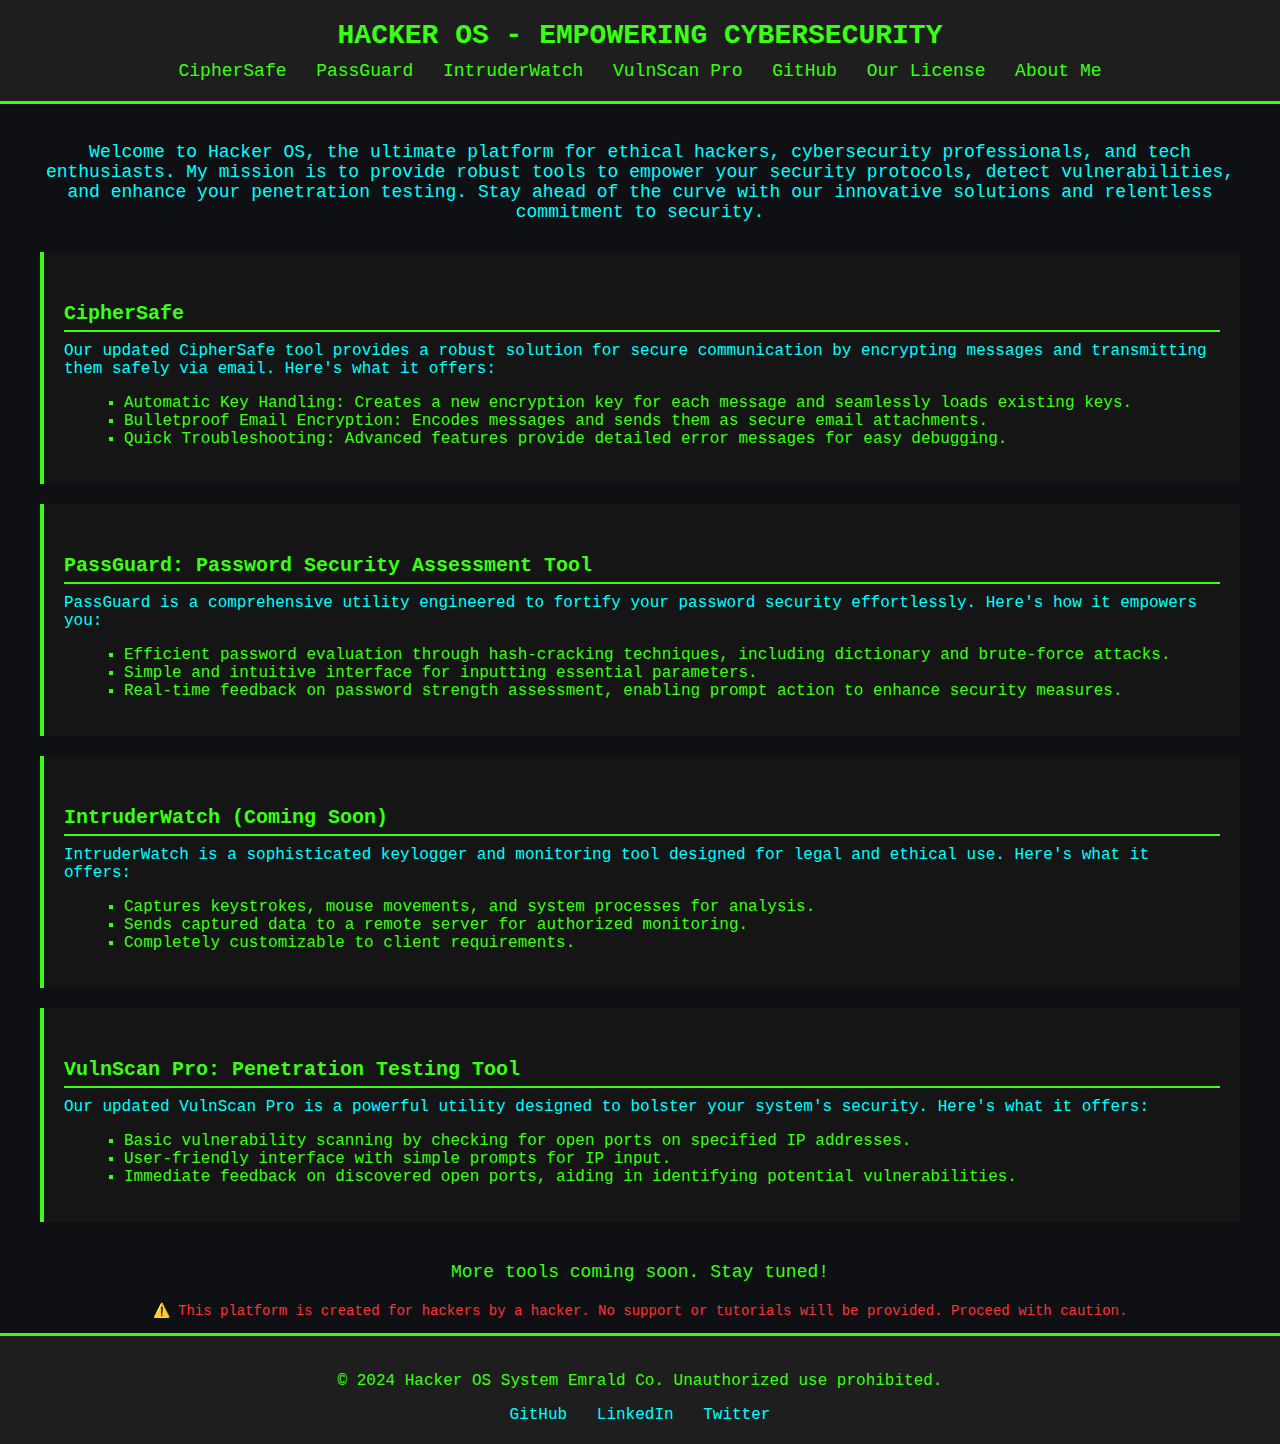
<file: index.html>
<!DOCTYPE html>
<html lang="en">
<head>
    <meta charset="UTF-8">
    <meta name="viewport" content="width=device-width, initial-scale=1.0">
    <title>Hacker OS - Empowering Cybersecurity</title>
    <link rel="stylesheet" href="styles.css">
</head>
<body>
    <header>
        <h1>Hacker OS - Empowering Cybersecurity</h1>
        <nav>
            <a href="ciphersafe.html">CipherSafe</a>
            <a href="passgaurd.html">PassGuard</a>
            <a href="#intruderwatch">IntruderWatch</a>
            <a href="vulscanpro.html">VulnScan Pro</a>
            <a href="https://github.com/skyla643">GitHub</a>
            <a href="license.html">Our License</a>
            <a href="aboutme.html">About Me</a>
        </nav>
    </header>

    <main>
        <p class="intro">
            Welcome to Hacker OS, the ultimate platform for ethical hackers, cybersecurity professionals, and tech enthusiasts. 
            My mission is to provide robust tools to empower your security protocols, detect vulnerabilities, and enhance 
            your penetration testing. Stay ahead of the curve with our innovative solutions and 
            relentless commitment to security.
        </p>

        <div class="tool-container">
            <section id="securecrypt" class="tool">
                <h3 class="section-title">CipherSafe</h3>
                <p>Our updated CipherSafe tool provides a robust solution for secure communication by encrypting messages and transmitting them safely via email. Here's what it offers:</p>
                <ul>
                    <li>Automatic Key Handling: Creates a new encryption key for each message and seamlessly loads existing keys.</li>
                    <li>Bulletproof Email Encryption: Encodes messages and sends them as secure email attachments.</li>
                    <li>Quick Troubleshooting: Advanced features provide detailed error messages for easy debugging.</li>
                </ul>
            </section>

            <section id="passguard" class="tool">
                <h3 class="section-title">PassGuard: Password Security Assessment Tool</h3>
                <p>PassGuard is a comprehensive utility engineered to fortify your password security effortlessly. Here's how it empowers you:</p>
                <ul>
                    <li>Efficient password evaluation through hash-cracking techniques, including dictionary and brute-force attacks.</li>
                    <li>Simple and intuitive interface for inputting essential parameters.</li>
                    <li>Real-time feedback on password strength assessment, enabling prompt action to enhance security measures.</li>
                </ul>
            </section>

            <section id="intruderwatch" class="tool">
                <h3 class="section-title">IntruderWatch (Coming Soon)</h3>
                <p>IntruderWatch is a sophisticated keylogger and monitoring tool designed for legal and ethical use. Here's what it offers:</p>
                <ul>
                    <li>Captures keystrokes, mouse movements, and system processes for analysis.</li>
                    <li>Sends captured data to a remote server for authorized monitoring.</li>
                    <li>Completely customizable to client requirements.</li>
                </ul>
            </section>

            <section id="vulnscan" class="tool">
                <h3 class="section-title">VulnScan Pro: Penetration Testing Tool</h3>
                <p>Our updated VulnScan Pro is a powerful utility designed to bolster your system's security. Here's what it offers:</p>
                <ul>
                    <li>Basic vulnerability scanning by checking for open ports on specified IP addresses.</li>
                    <li>User-friendly interface with simple prompts for IP input.</li>
                    <li>Immediate feedback on discovered open ports, aiding in identifying potential vulnerabilities.</li>
                </ul>
            </section>
        </div>

        <p class="coming-soon">More tools coming soon. Stay tuned!</p>

        <p class="disclaimer">⚠️ This platform is created for hackers by a hacker. No support or tutorials will be provided. Proceed with caution.</p>

    </main>

    <footer class="footer">
        <p>&copy; 2024 Hacker OS System Emrald Co. Unauthorized use prohibited.</p>
        <a href="https://github.com/skyla643">GitHub</a>
        <a href="https://www.linkedin.com/in/skylamirandareyes-a99b781b4/">LinkedIn</a>
        <a href="https://x.com/emraldoffical?s=11">Twitter</a>
    </footer>
</body>
</html>
</file>
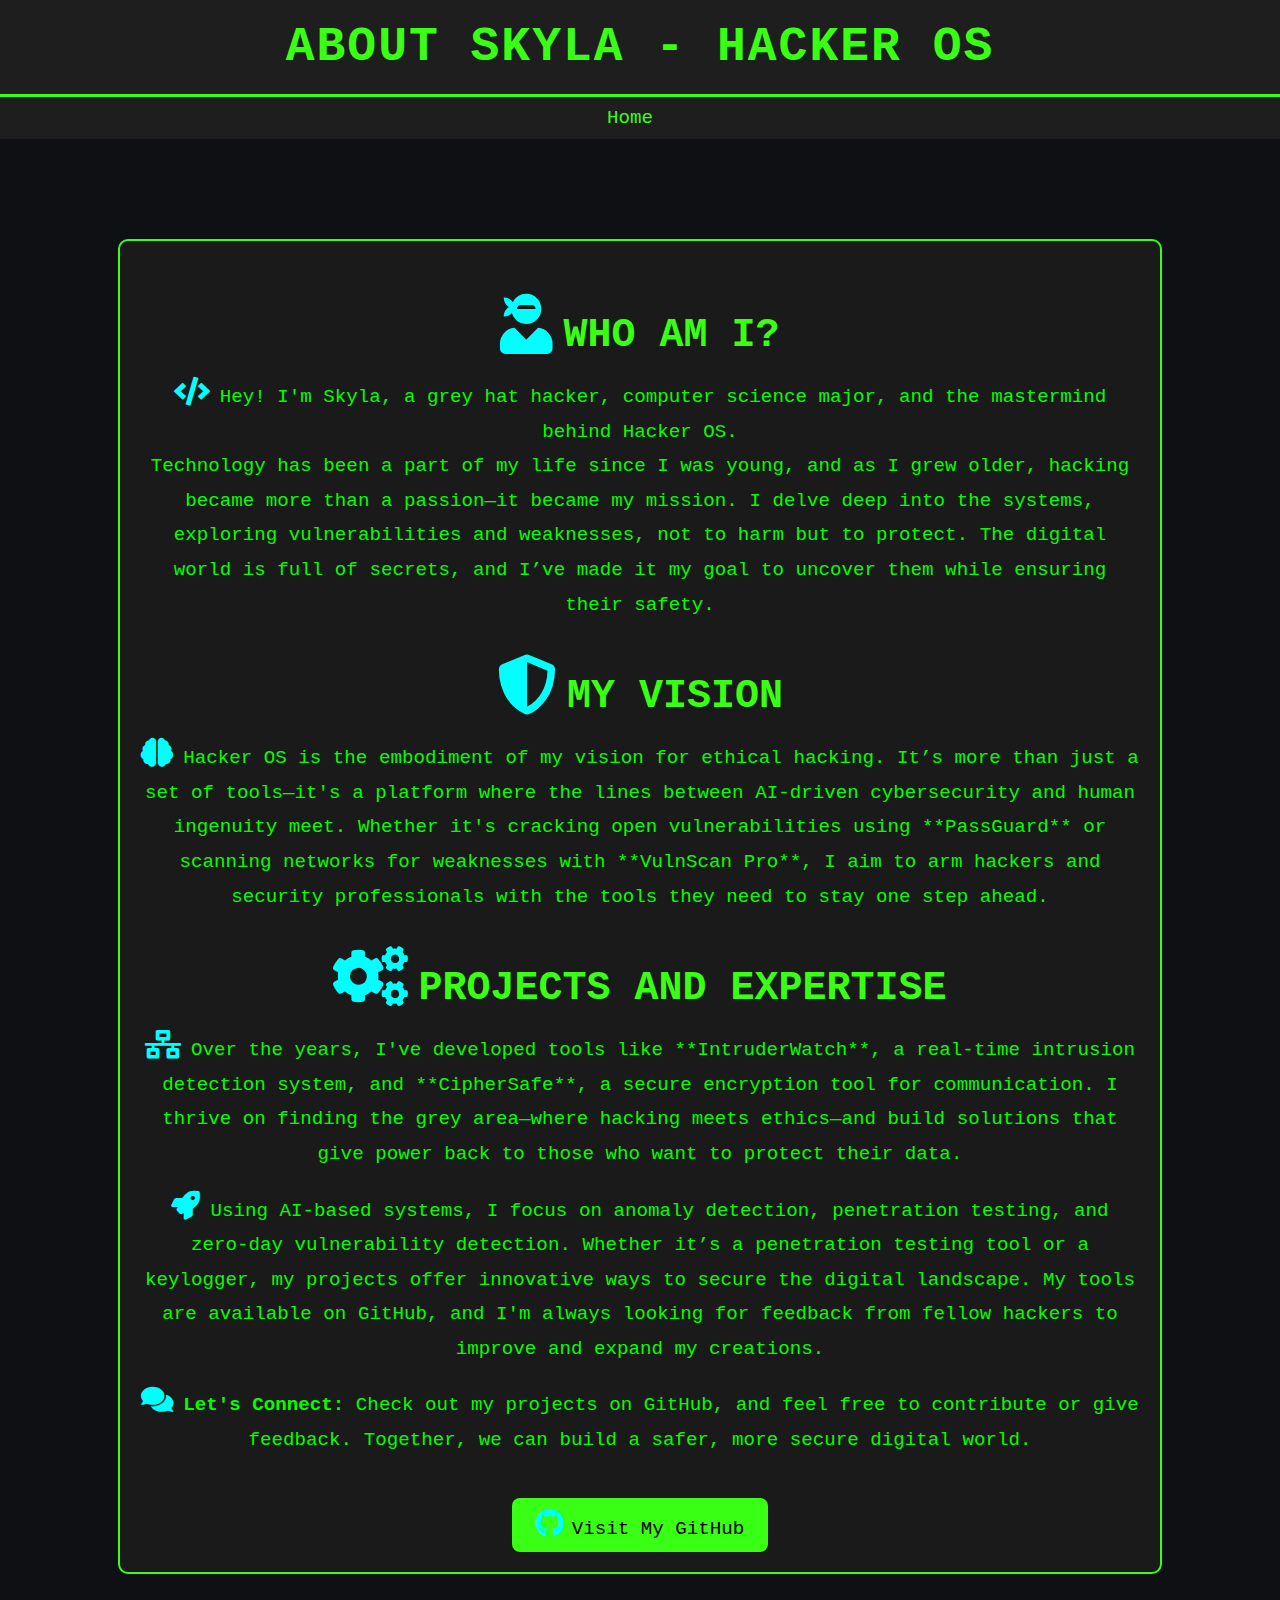
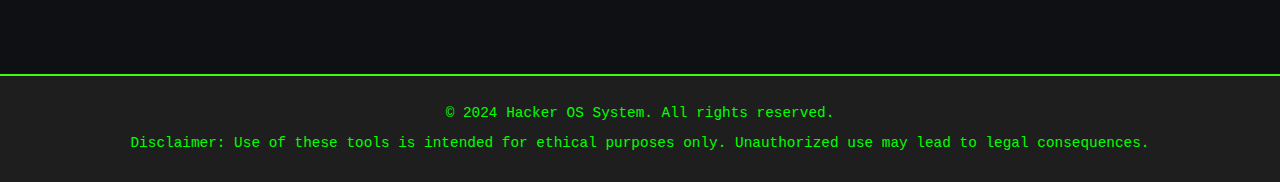
<file: aboutme.html>
<!DOCTYPE html>
<html lang="en">
<head>
    <meta charset="UTF-8">
    <meta name="viewport" content="width=device-width, initial-scale=1.0">
    <title>Welcome to Hacker OS - About Skyla</title>
    <link rel="stylesheet" href="https://cdnjs.cloudflare.com/ajax/libs/font-awesome/5.15.4/css/all.min.css">
    <style>
        /* Hacker OS Theme */
        body {
            background-color: #0f1014; /* Terminal-style dark background */
            color: #39ff14; /* Neon green text */
            font-family: 'Courier New', monospace;
            margin: 0;
            padding: 0;
        }

        header {
            background-color: #1e1e1e; /* Dark background for header */
            color: #39ff14;
            text-align: center;
            padding: 20px 0;
            border-bottom: 3px solid #39ff14; /* Neon green border */
        }

        h1 {
            font-size: 3rem;
            letter-spacing: 2px;
            text-transform: uppercase;
            margin: 0;
        }

        nav {
            background-color: #1e1e1e;
            padding: 10px 0;
            text-align: center;
        }

        nav ul {
            list-style-type: none;
            padding: 0;
            margin: 0;
        }

        nav ul li {
            display: inline;
            margin-right: 20px;
        }

        nav ul li a {
            color: #39ff14;
            text-decoration: none;
            font-size: 1.2rem;
            transition: color 0.3s ease;
        }

        nav ul li a:hover {
            color: #ff0000;
        }

        .container {
            max-width: 1000px;
            margin: 100px auto;
            padding: 20px;
            text-align: center;
            background-color: #1a1a1a;
            border-radius: 10px;
            border: 2px solid #39ff14;
        }

        h2 {
            color: #39ff14;
            font-size: 2.5rem;
            text-transform: uppercase;
            margin-bottom: 20px;
        }

        p {
            font-size: 1.2rem;
            line-height: 1.8;
            color: #00ff00;
            margin-bottom: 20px;
        }

        .icon {
            color: #00ffff;
            font-size: 1.5em;
            margin-right: 10px;
        }

        .btn {
            background-color: #39ff14;
            color: #000;
            padding: 12px 24px;
            border: none;
            border-radius: 8px;
            font-size: 1.2rem;
            cursor: pointer;
            text-decoration: none;
            display: inline-block;
            transition: background-color 0.3s;
            margin-top: 20px;
        }

        .btn:hover {
            background-color: #00cc00;
        }

        .btn i {
            margin-right: 8px;
        }

        footer {
            background-color: #1e1e1e;
            color: #39ff14;
            text-align: center;
            padding: 20px;
            border-top: 2px solid #39ff14;
        }

        footer p {
            margin: 5px 0;
            font-size: 0.9rem;
        }

        @media (max-width: 768px) {
            h1 {
                font-size: 2.5rem;
            }

            h2 {
                font-size: 2rem;
            }

            p {
                font-size: 1rem;
            }

            .container {
                padding: 15px;
            }

            .btn {
                padding: 10px 20px;
                font-size: 1rem;
            }
        }

        @media (max-width: 480px) {
            h1 {
                font-size: 2rem;
            }

            h2 {
                font-size: 1.8rem;
            }

            p {
                font-size: 0.9rem;
            }

            .btn {
                padding: 8px 16px;
                font-size: 0.9rem;
            }
        }
    </style>
</head>
<body>

<header>
    <h1>About Skyla - Hacker OS</h1>
</header>

<nav>
    <ul>
        <li><a href="index.html">Home</a></li> 
    </ul>
</nav>

<div class="container">
    <h2><i class="icon fas fa-user-ninja"></i>Who Am I?</h2>
    <p>
        <i class="icon fas fa-code"></i>Hey! I'm Skyla, a grey hat hacker, computer science major, and the mastermind behind Hacker OS.<br>
        Technology has been a part of my life since I was young, and as I grew older, hacking became more than a passion—it became my mission. I delve deep into the systems, exploring vulnerabilities and weaknesses, not to harm but to protect. The digital world is full of secrets, and I’ve made it my goal to uncover them while ensuring their safety.
    </p>
    <h2><i class="icon fas fa-shield-alt"></i>My Vision</h2>
    <p>
        <i class="icon fas fa-brain"></i>Hacker OS is the embodiment of my vision for ethical hacking. It’s more than just a set of tools—it's a platform where the lines between AI-driven cybersecurity and human ingenuity meet. Whether it's cracking open vulnerabilities using **PassGuard** or scanning networks for weaknesses with **VulnScan Pro**, I aim to arm hackers and security professionals with the tools they need to stay one step ahead.
    </p>
    <h2><i class="icon fas fa-cogs"></i>Projects and Expertise</h2>
    <p>
        <i class="icon fas fa-network-wired"></i>Over the years, I've developed tools like **IntruderWatch**, a real-time intrusion detection system, and **CipherSafe**, a secure encryption tool for communication. I thrive on finding the grey area—where hacking meets ethics—and build solutions that give power back to those who want to protect their data.
    </p>
    <p>
        <i class="icon fas fa-rocket"></i>Using AI-based systems, I focus on anomaly detection, penetration testing, and zero-day vulnerability detection. Whether it’s a penetration testing tool or a keylogger, my projects offer innovative ways to secure the digital landscape. My tools are available on GitHub, and I'm always looking for feedback from fellow hackers to improve and expand my creations.
    </p>
    <p>
        <i class="icon fas fa-comments"></i><strong>Let's Connect:</strong> Check out my projects on GitHub, and feel free to contribute or give feedback. Together, we can build a safer, more secure digital world.
    </p>
    <a href="https://github.com/skyla643" class="btn"><i class="icon fab fa-github"></i>Visit My GitHub</a>
</div>

<footer>
    <p>&copy; 2024 Hacker OS System. All rights reserved.</p>
    <p>Disclaimer: Use of these tools is intended for ethical purposes only. Unauthorized use may lead to legal consequences.</p>
</footer>

</body>
</html>
</file>
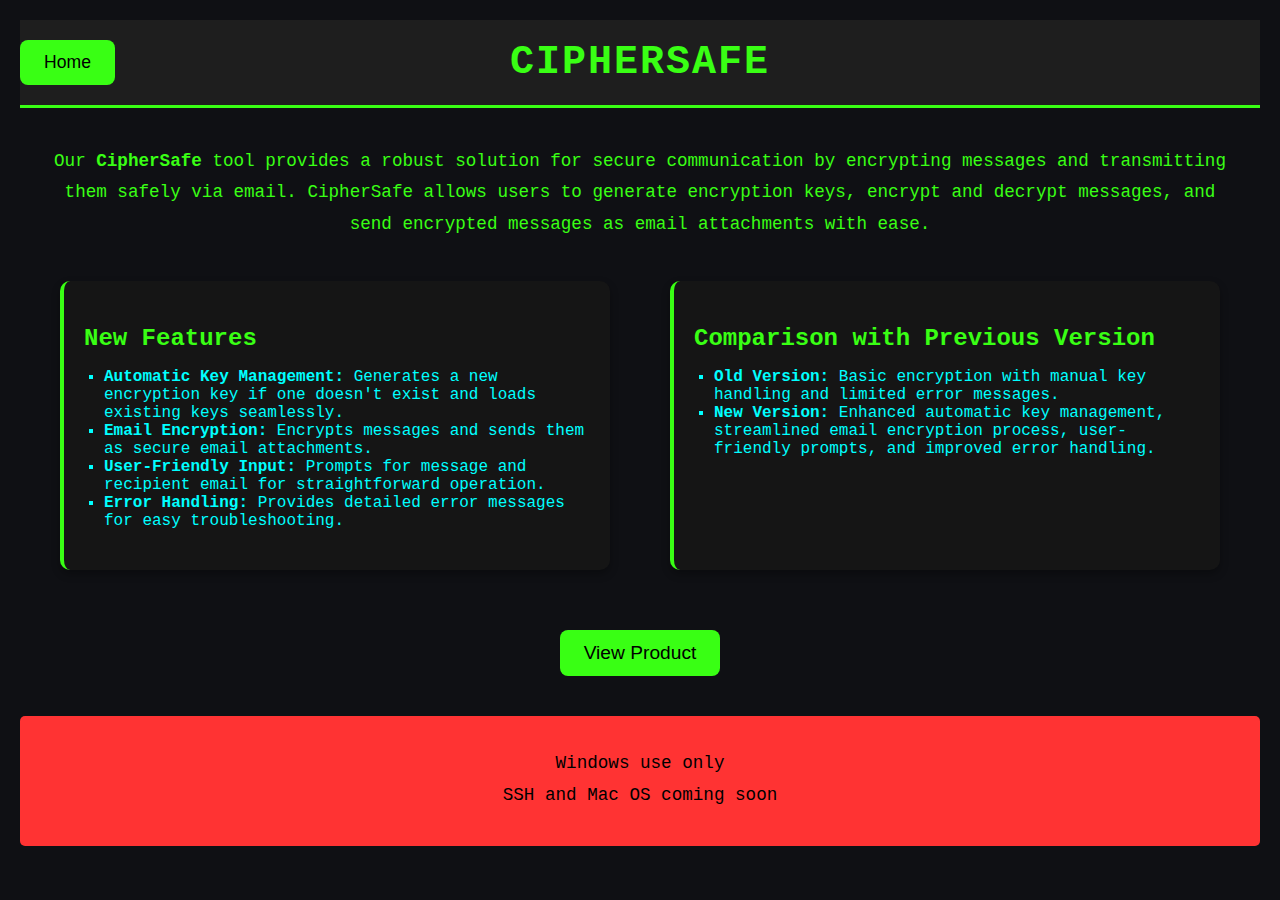
<file: ciphersafe.html>
<!DOCTYPE html>
<html lang="en">
<head>
    <meta charset="UTF-8">
    <meta name="viewport" content="width=device-width, initial-scale=1.0">
    <title>CipherSafe - Product Preview</title>
    <style>
        /* General Styling */
        body {
            background-color: #0f1014; /* Kali terminal-style dark background */
            color: #39ff14; /* Neon green text */
            font-family: 'Courier New', monospace;
            margin: 0;
            padding: 20px;
        }

        header {
            background-color: #1e1e1e; /* Slight contrast in header */
            color: #39ff14; /* Neon green text */
            padding: 20px 0;
            text-align: center;
            border-bottom: 3px solid #39ff14; /* Green underline to match theme */
        }

        h1 {
            font-size: 2.5rem;
            margin: 0;
            text-transform: uppercase;
            letter-spacing: 2px;
        }

        section {
            padding: 20px;
            text-align: center;
            max-width: 1200px;
            margin: 0 auto;
        }

        p {
            line-height: 1.8;
            margin-bottom: 20px;
            font-size: 1.1rem;
        }

        ul {
            margin-bottom: 20px;
            list-style-type: square;
            color: #00ffff; /* Cyan for list items */
            text-align: left;
            padding-left: 20px;
        }

        /* Flexbox for card layout */
        .features-container, .comparison-container {
            display: flex;
            flex-wrap: wrap;
            justify-content: center;
            gap: 20px;
            margin: 20px 0;
        }

        .card {
            background-color: #151515;
            border-left: 4px solid #39ff14;
            padding: 20px;
            border-radius: 10px;
            box-shadow: 0 4px 8px rgba(0, 0, 0, 0.3);
            flex: 1 1 calc(45% - 40px); /* Adjust for responsive */
            margin: 20px;
            text-align: left;
        }

        .card h3 {
            color: #39ff14;
            font-size: 1.5rem;
            margin-bottom: 10px;
        }

        .card p, .card ul {
            font-size: 1rem;
            color: #00ffff;
        }

        button {
            background-color: #39ff14; /* Neon green button */
            color: #000000; /* Black text */
            padding: 12px 24px;
            border: none;
            cursor: pointer;
            font-size: 1.2rem;
            border-radius: 8px;
            margin: 20px 0;
            transition: background-color 0.3s, color 0.3s;
        }

        button:hover {
            background-color: #00ffff; /* Cyan hover */
            color: #000000; /* Black text on hover */
        }

        button a {
            color: inherit;
            text-decoration: none;
        }

        .disclaimer {
            background-color: #ff3333; /* Red disclaimer background */
            color: #000000; /* Black text */
            padding: 15px;
            border-radius: 5px;
            text-align: center;
            margin-bottom: 20px;
            font-size: 1rem;
        }

        .home-button {
            background-color: #39ff14; /* Neon green button */
            color: #000000; /* Black text */
            padding: 12px 24px;
            border: none;
            cursor: pointer;
            position: fixed; /* Fixed home button */
            top: 20px;
            left: 20px;
            font-size: 1.1rem;
            border-radius: 8px;
            transition: background-color 0.3s, color 0.3s;
        }

        .home-button:hover {
            background-color: #ff0000; /* Red on hover */
            color: #ffffff;
        }

        .home-button a {
            color: inherit;
            text-decoration: none;
        }

        /* Media Queries for Responsiveness */
        @media (max-width: 768px) {
            body {
                padding: 10px;
            }
            h1 {
                font-size: 2rem;
            }
            .card {
                flex: 1 1 calc(100% - 40px); /* One card per row on smaller screens */
            }
            button, .home-button {
                padding: 10px 18px;
                font-size: 1rem;
            }
        }

        @media (max-width: 480px) {
            h1 {
                font-size: 1.7rem;
            }
            p {
                font-size: 0.9rem;
            }
            button, .home-button {
                padding: 8px 14px;
                font-size: 0.9rem;
            }
        }

        /* Hover Effects */
        .card:hover {
            background-color: #1c1c1c;
            transition: 0.3s;
            transform: scale(1.02);
        }
    </style>
</head>
<body>
    <header>
        <h1>CipherSafe</h1>
    </header>

    <section>
        <p>Our <strong>CipherSafe</strong> tool provides a robust solution for secure communication by encrypting messages and transmitting them safely via email. CipherSafe allows users to generate encryption keys, encrypt and decrypt messages, and send encrypted messages as email attachments with ease.</p>

        <div class="features-container">
            <div class="card">
                <h3>New Features</h3>
                <ul>
                    <li><strong>Automatic Key Management:</strong> Generates a new encryption key if one doesn't exist and loads existing keys seamlessly.</li>
                    <li><strong>Email Encryption:</strong> Encrypts messages and sends them as secure email attachments.</li>
                    <li><strong>User-Friendly Input:</strong> Prompts for message and recipient email for straightforward operation.</li>
                    <li><strong>Error Handling:</strong> Provides detailed error messages for easy troubleshooting.</li>
                </ul>
            </div>

            <div class="card">
                <h3>Comparison with Previous Version</h3>
                <ul>
                    <li><strong>Old Version:</strong> Basic encryption with manual key handling and limited error messages.</li>
                    <li><strong>New Version:</strong> Enhanced automatic key management, streamlined email encryption process, user-friendly prompts, and improved error handling.</li>
                </ul>
            </div>
        </div>

        <button><a href="ciphersafeprddesc.html">View Product</a></button>
    </section>

    <div class="disclaimer">
        <p>Windows use only<br>SSH and Mac OS coming soon</p>
    </div>

    <button class="home-button"><a href="index.html">Home</a></button>
</body>
</html>
</file>
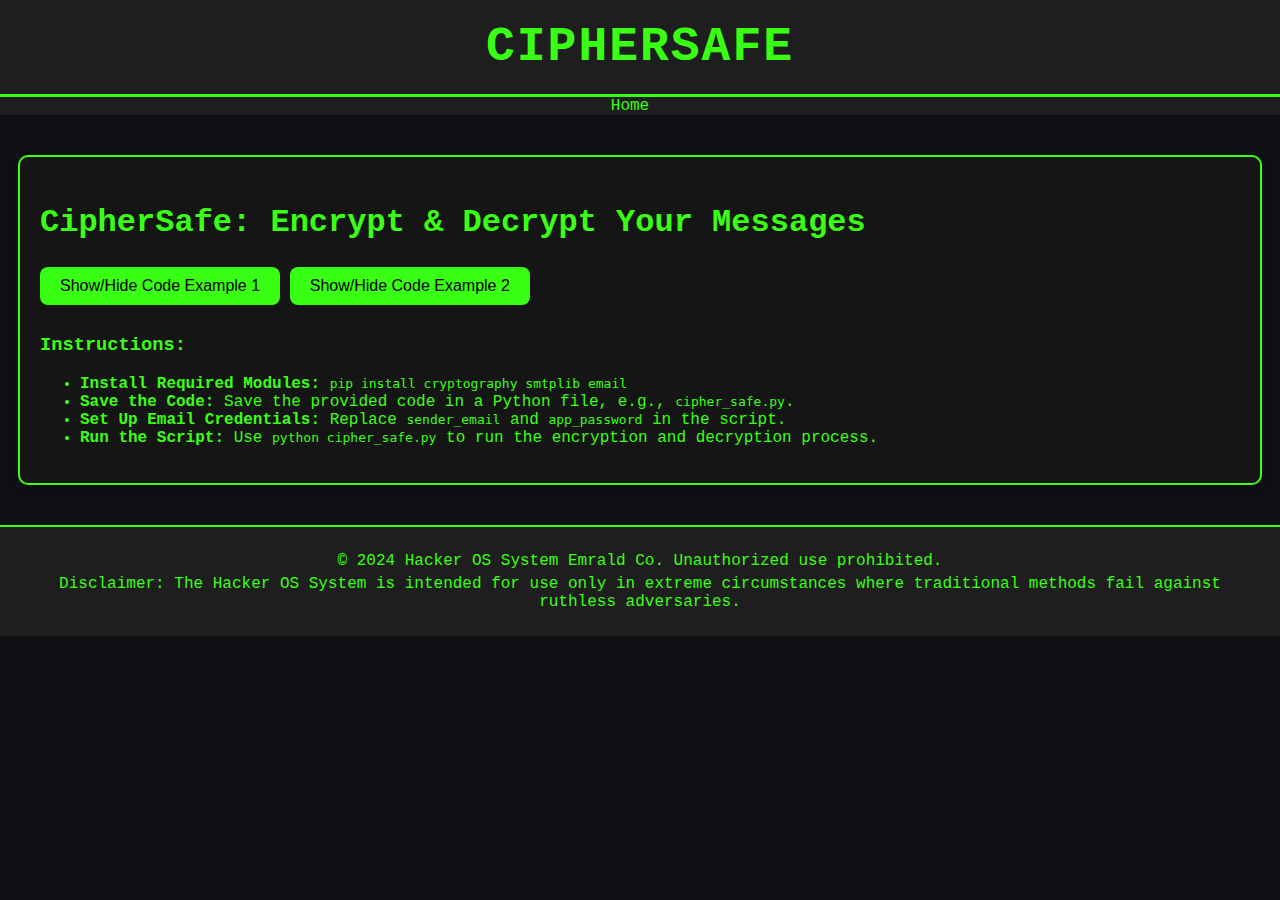
<file: ciphersafeprddesc.html>
<!DOCTYPE html>
<html lang="en">
<head>
    <meta charset="UTF-8">
    <meta name="viewport" content="width=device-width, initial-scale=1.0">
    <title>CipherSafe - Products</title>
    <style>
        /* General Styling */
        body {
            background-color: #0f1014; /* Dark background */
            color: #39ff14; /* Neon green text */
            font-family: 'Courier New', monospace;
            margin: 0;
            padding: 0;
        }

        header {
            background-color: #1e1e1e;
            color: #39ff14;
            padding: 20px 0;
            text-align: center;
            border-bottom: 3px solid #39ff14;
        }

        h1 {
            font-size: 3rem;
            margin: 0;
            text-transform: uppercase;
            letter-spacing: 2px;
        }

        nav ul {
            list-style-type: none;
            padding: 0;
            margin: 0;
            text-align: center;
            background-color: #1e1e1e;
        }

        nav ul li {
            display: inline;
            margin-right: 20px;
        }

        nav ul li a {
            color: #39ff14;
            text-decoration: none;
            transition: color 0.3s ease;
        }

        nav ul li a:hover {
            color: #ff0000;
        }

        /* Layout for content cards */
        .product {
            max-width: 1200px;
            margin: 40px auto;
            padding: 20px;
            background-color: #151515;
            border: 2px solid #39ff14;
            border-radius: 10px;
            box-shadow: 0 4px 8px rgba(0, 0, 0, 0.3);
        }

        .product h2 {
            color: #39ff14;
            font-size: 2rem;
        }

        .product p {
            color: #ffffff;
            line-height: 1.6;
        }

        .code-container {
            background-color: #111111;
            padding: 20px;
            border-radius: 8px;
            margin: 20px 0;
            box-shadow: 0 4px 8px rgba(0, 0, 0, 0.3);
            position: relative;
            display: none; /* Initially hidden */
        }

        .code-container.active {
            display: block;
        }

        .code-container pre {
            white-space: pre-wrap;
            color: #00ffff; /* Cyan for code */
            margin: 0;
        }

        .copy-button {
            position: absolute;
            top: 10px;
            right: 10px;
            background-color: #39ff14;
            color: #000000;
            border: none;
            padding: 5px 10px;
            border-radius: 3px;
            cursor: pointer;
            font-size: 14px;
        }

        .copy-button:hover {
            background-color: #ff0000;
            color: #ffffff;
        }

        .toggle-button {
            background-color: #39ff14;
            color: #000000;
            border: none;
            padding: 10px 20px;
            font-size: 16px;
            border-radius: 8px;
            cursor: pointer;
            margin-bottom: 10px;
            transition: background-color 0.3s ease;
        }

        .toggle-button:hover {
            background-color: #00ffff;
        }

        footer {
            background-color: #1e1e1e;
            color: #39ff14;
            text-align: center;
            padding: 20px;
            border-top: 2px solid #39ff14;
        }

        footer p {
            margin: 5px 0;
        }

        /* Responsive Adjustments */
        @media (max-width: 768px) {
            h1 {
                font-size: 2.5rem;
            }

            .product h2 {
                font-size: 1.7rem;
            }

            .copy-button {
                font-size: 12px;
            }

            .toggle-button {
                font-size: 14px;
            }
        }

        @media (max-width: 480px) {
            h1 {
                font-size: 2rem;
            }

            .product h2 {
                font-size: 1.5rem;
            }

            .copy-button {
                font-size: 10px;
            }

            .toggle-button {
                font-size: 12px;
            }
        }
    </style>
</head>
<body>
    <header>
        <h1>CipherSafe</h1>
    </header>

    <nav>
        <ul>
            <li><a href="index.html">Home</a></li>
        </ul>
    </nav>

    <div class="product">
        <h2>CipherSafe: Encrypt & Decrypt Your Messages</h2>

        <button class="toggle-button" onclick="toggleCode('code1')">Show/Hide Code Example 1</button>
        <div id="code1" class="code-container">
            <pre><code id="secure-chat-code-1">
    from email.mime.application import MIMEApplication
    import os
    import sys
    from cryptography.fernet import Fernet
    import smtplib
    from email.mime.text import MIMEText
    from email.mime.multipart import MIMEMultipart 

    # Check if required modules are installed
    required_modules = ['cryptography', 'smtplib', 'email']
    for module in required_modules:
        if module not in sys.modules:
            print(f"Module '{module}' is not installed. Please run 'pip install {module}' to install it.")
            sys.exit(1)

    def generate_key(key_file):
        """Generate a new encryption key and save it to a file."""
        key = Fernet.generate_key()
        with open(key_file, "wb") as key_file:
            key_file.write(key)
        return key

    def load_key(key_file):
        """Load an encryption key from a file."""
        try:
            with open(key_file, "rb") as key_file:
                return key_file.read()
        except FileNotFoundError:
            print(f"Encryption key file '{key_file}' not found.")
            return None

    def encrypt_message(message, key):
        """Encrypt a message using the provided key."""
        try:
            fernet = Fernet(key)
            return fernet.encrypt(message.encode())
        except Exception as e:
            print(f"Failed to encrypt message: {e}")
            return None
            </code></pre>
            <button class="copy-button" onclick="copyCode('secure-chat-code-1')">Copy</button>
        </div>

        <button class="toggle-button" onclick="toggleCode('code2')">Show/Hide Code Example 2</button>
        <div id="code2" class="code-container">
            <pre><code id="secure-chat-code-2">
    from cryptography.fernet import Fernet

    # Your encrypted message
    encrypted_message = b"..."  # Replace with your encrypted message

    # Your key (it should be the same key that was used to encrypt the message)
    key = b"..."  # Replace with your key from 'encryption_key.txt'

    # Initialize the Fernet class
    cipher_suite = Fernet(key)

    # Decrypt the message
    decrypted_message = cipher_suite.decrypt(encrypted_message)

    print(decrypted_message.decode())
            </code></pre>
            <button class="copy-button" onclick="copyCode('secure-chat-code-2')">Copy</button>
        </div>

        <h3>Instructions:</h3>
        <ul>
            <li><strong>Install Required Modules:</strong> <code>pip install cryptography smtplib email</code></li>
            <li><strong>Save the Code:</strong> Save the provided code in a Python file, e.g., <code>cipher_safe.py</code>.</li>
            <li><strong>Set Up Email Credentials:</strong> Replace <code>sender_email</code> and <code>app_password</code> in the script.</li>
            <li><strong>Run the Script:</strong> Use <code>python cipher_safe.py</code> to run the encryption and decryption process.</li>
        </ul>
    </div>

    <footer>
        <p>&copy; 2024 Hacker OS System Emrald Co. Unauthorized use prohibited.</p>
        <p>Disclaimer: The Hacker OS System is intended for use only in extreme circumstances where traditional methods fail against ruthless adversaries.</p>
    </footer>

    <script>
        function toggleCode(id) {
            const codeContainer = document.getElementById(id);
            codeContainer.classList.toggle('active');
        }

        function copyCode(id) {
            var codeElement = document.getElementById(id);
            var range = document.createRange();
            range.selectNode(codeElement);
            window.getSelection().removeAllRanges();
            window.getSelection().addRange(range);
            document.execCommand("copy");
            window.getSelection().removeAllRanges();
            alert("Code copied!");
        }
    </script>
</body>
</html>
</file>
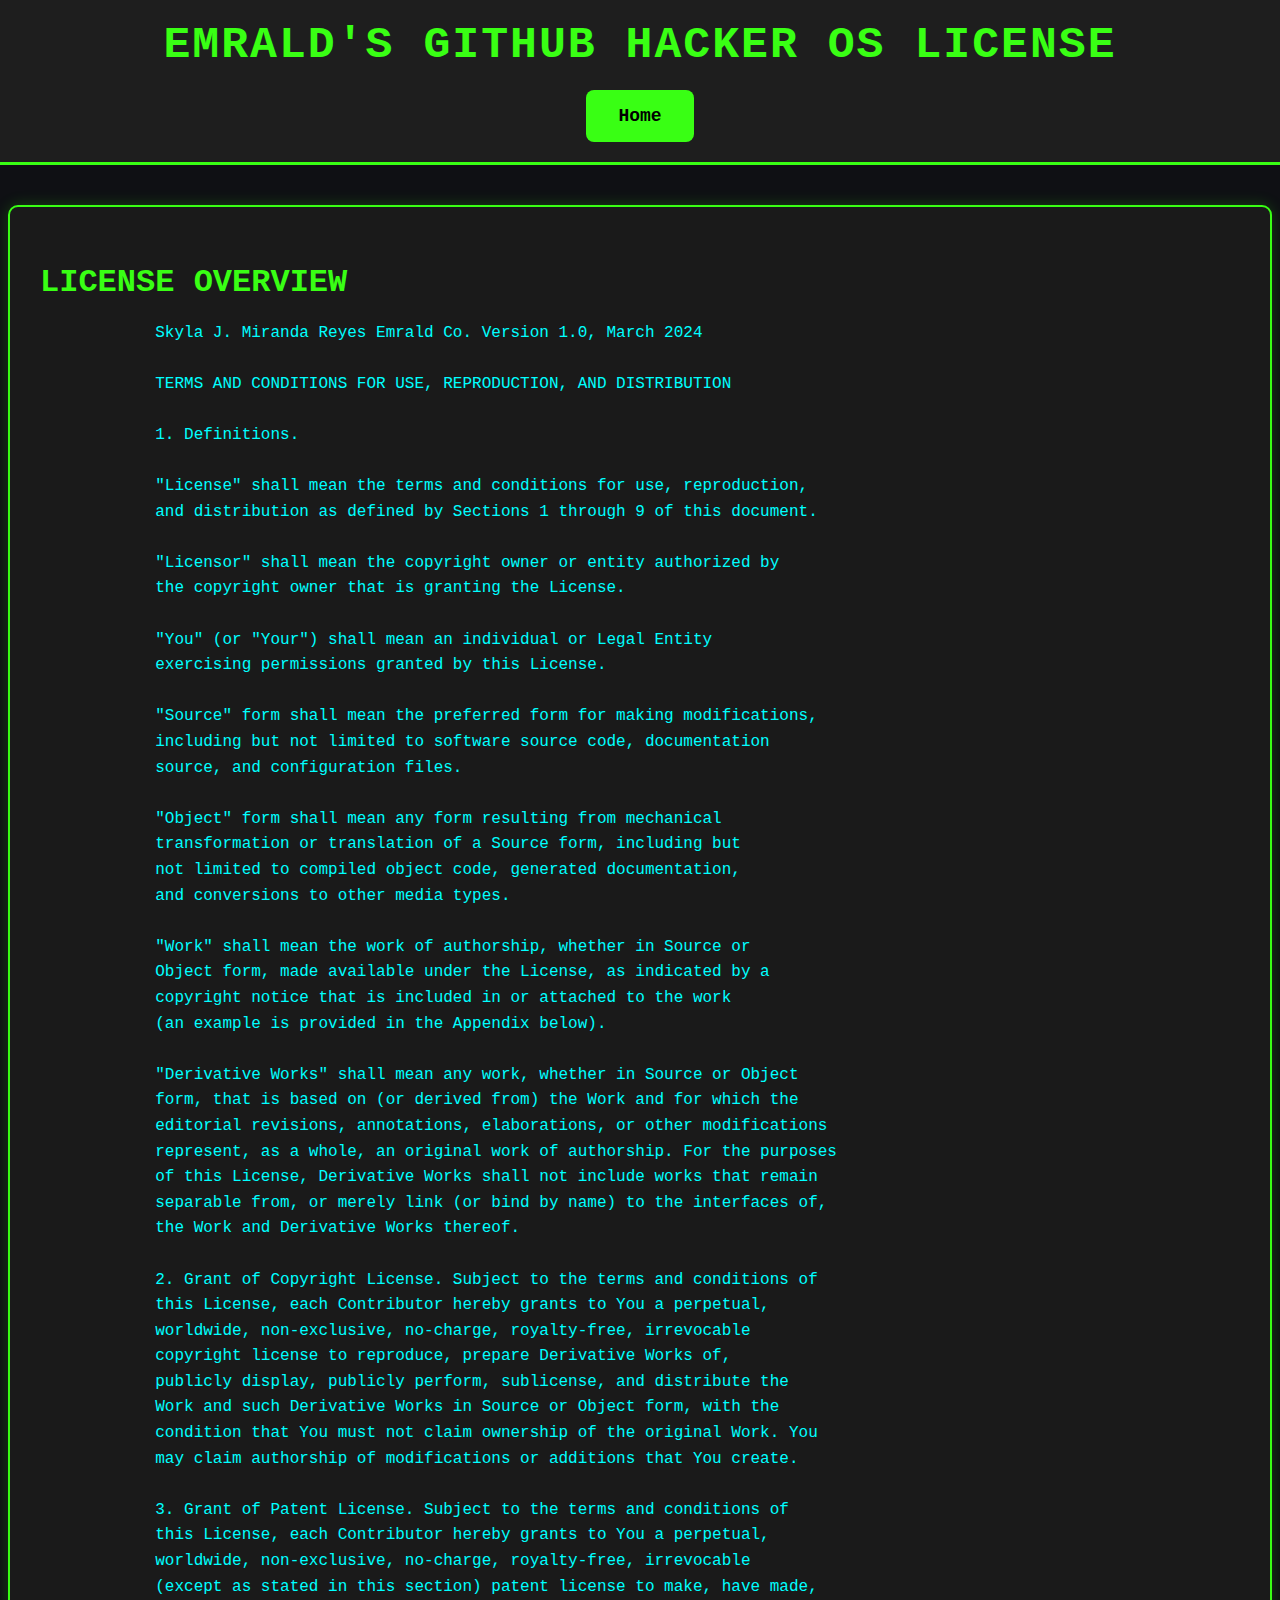
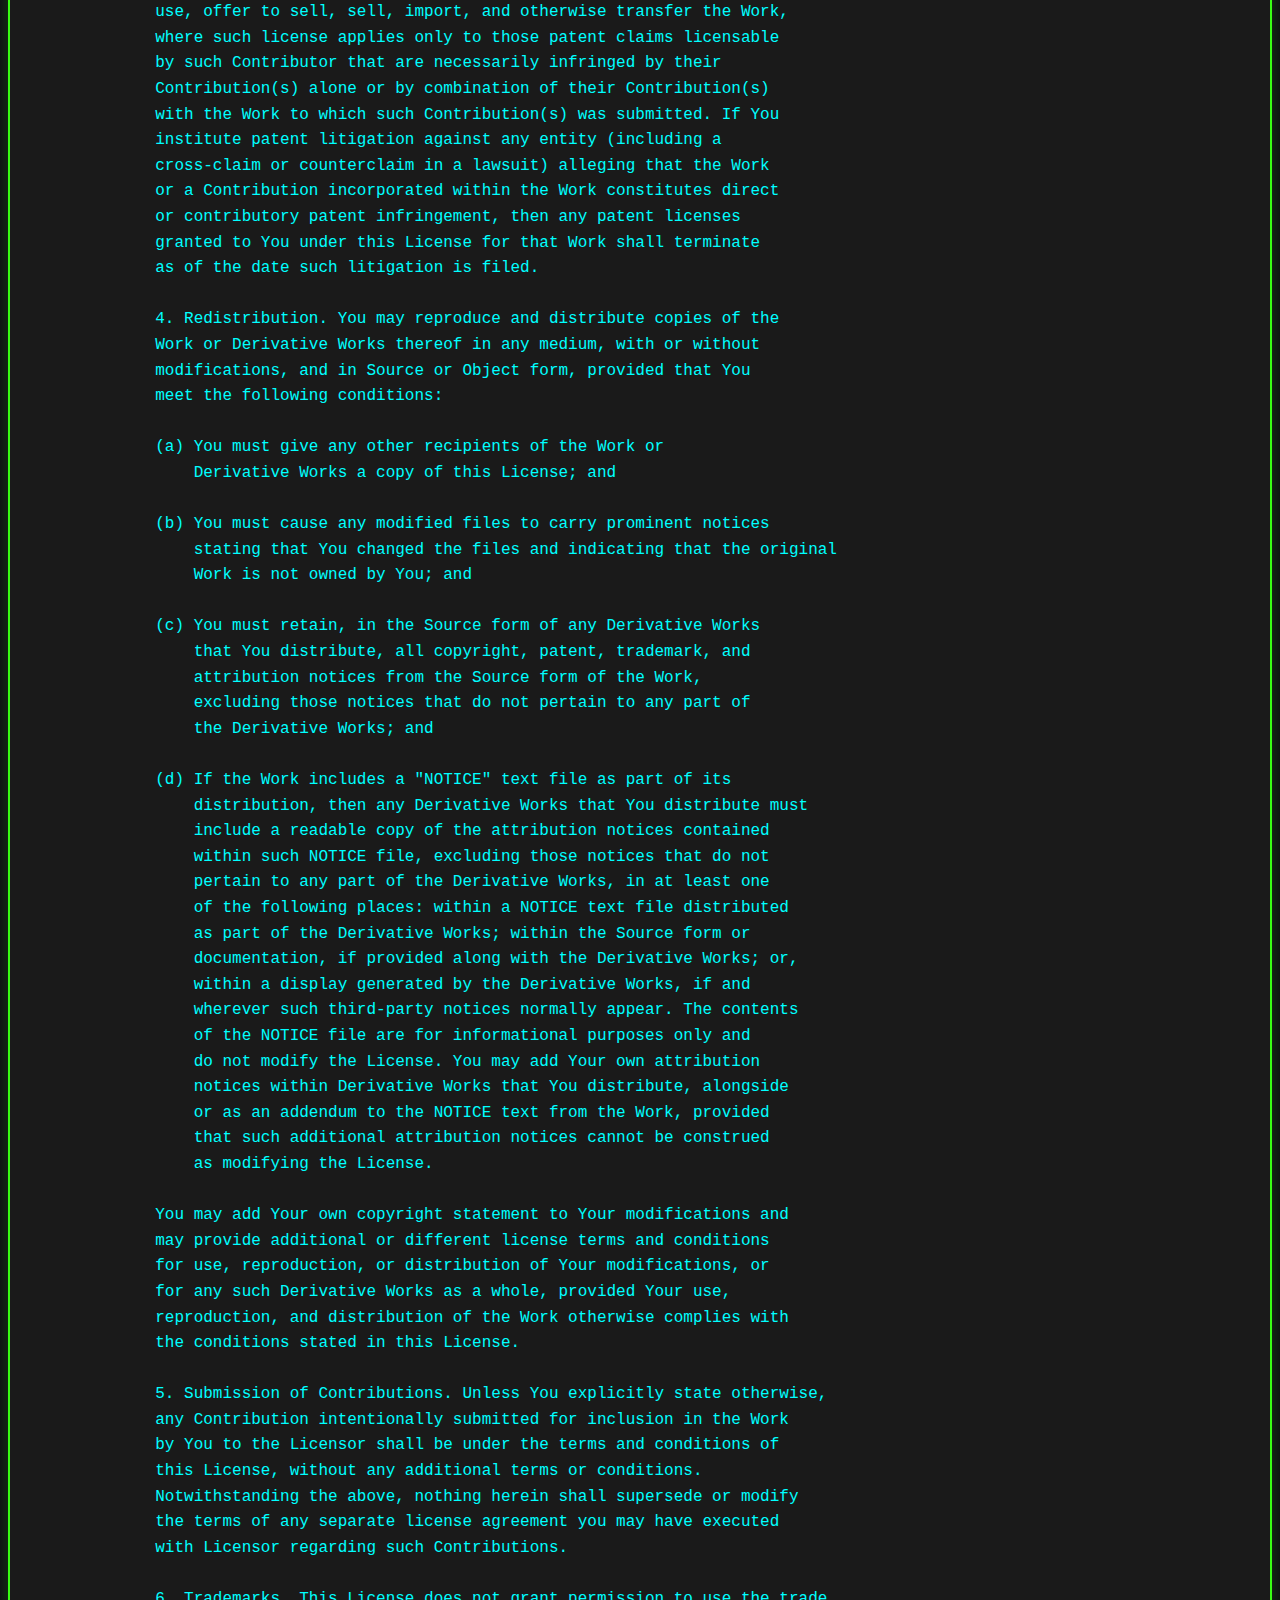
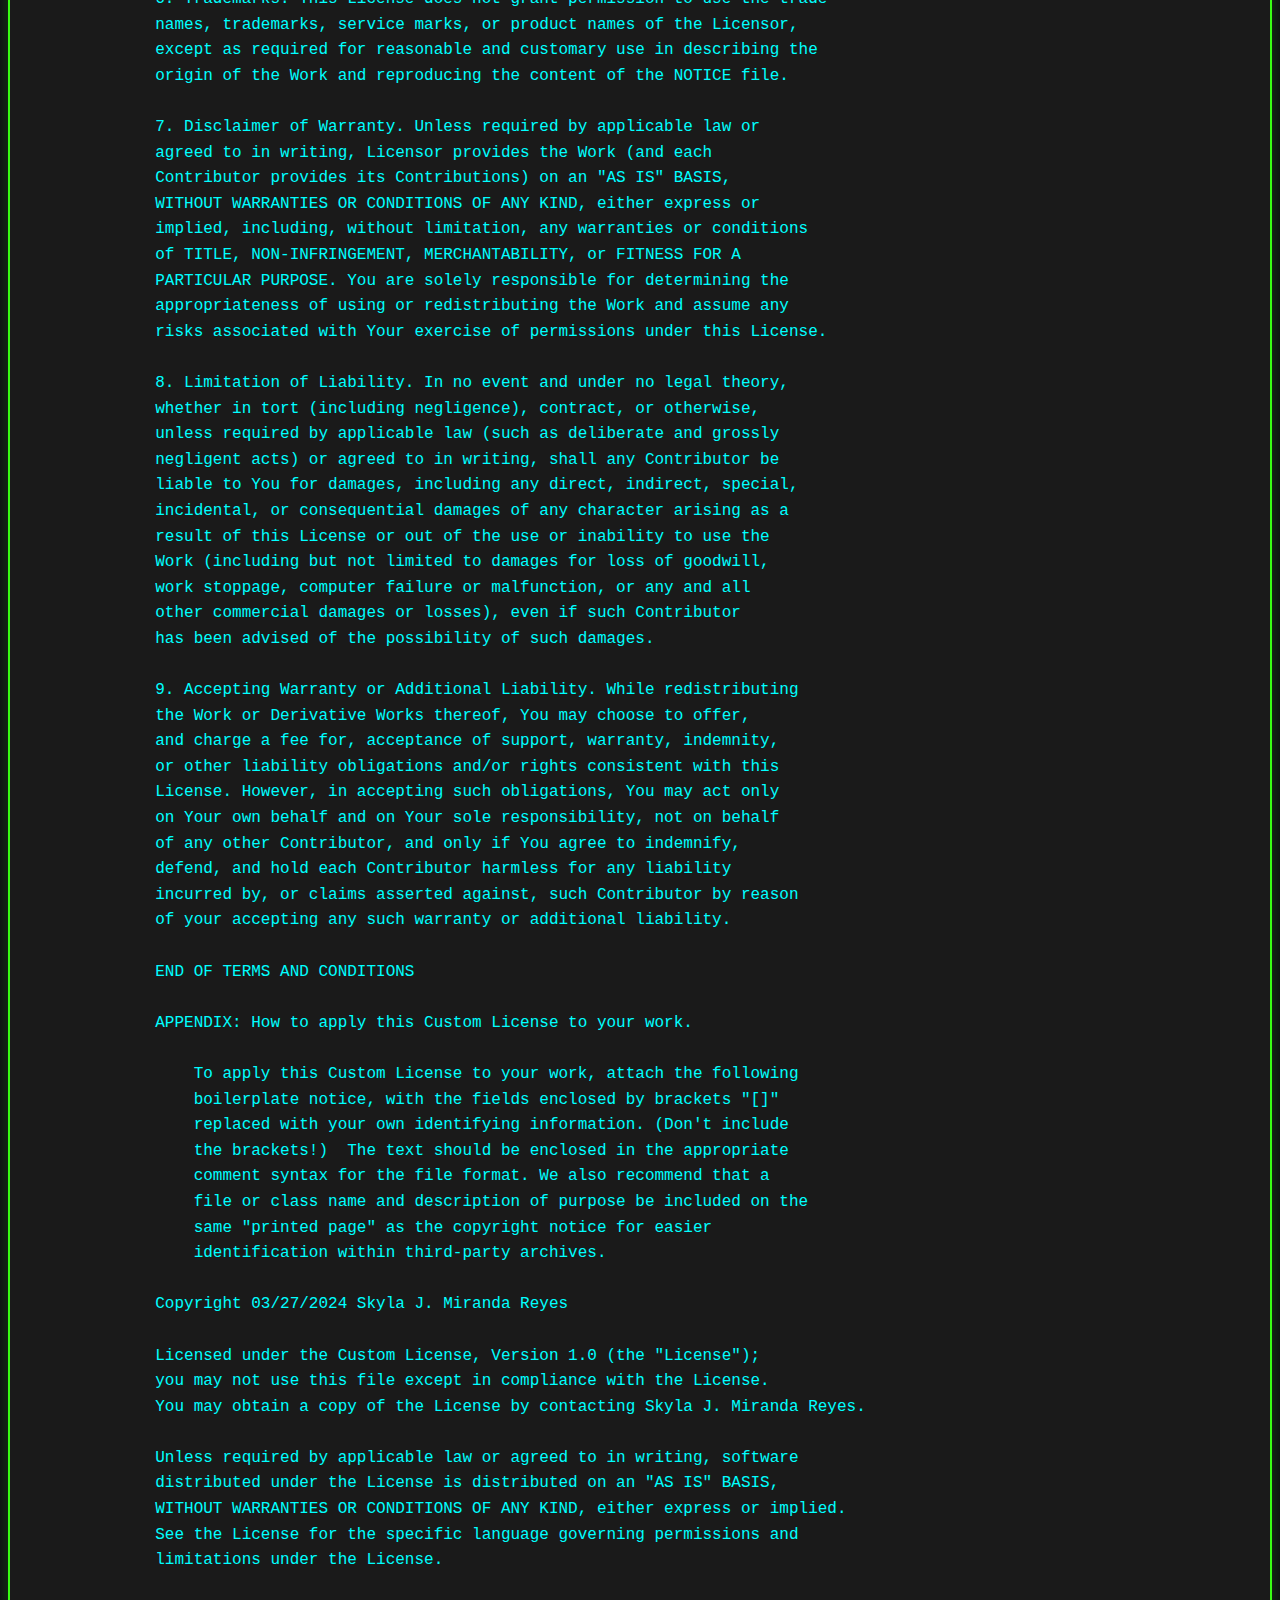
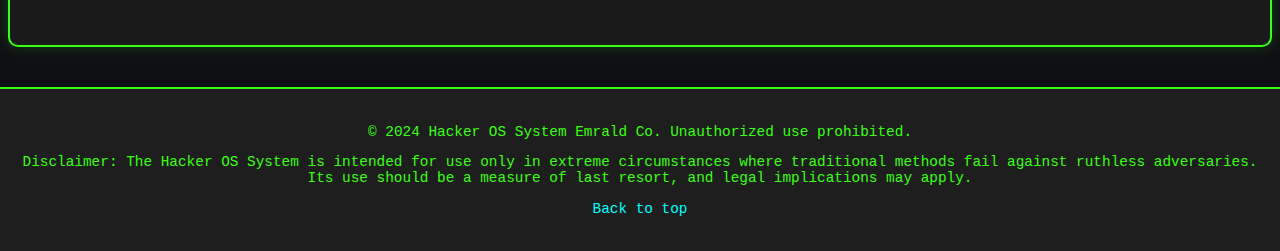
<file: license.html>
<!DOCTYPE html>
<html lang="en">
<head>
    <meta charset="UTF-8">
    <meta name="viewport" content="width=device-width, initial-scale=1.0">
    <title>Emrald's License</title>
    <style>
        /* General Styling */
        body {
            background-color: #0f1014; /* Dark background */
            color: #39ff14; /* Neon green text */
            font-family: 'Courier New', monospace;
            margin: 0;
            padding: 0;
            scroll-behavior: smooth;
        }

        header {
            background-color: #1e1e1e;
            color: #39ff14;
            padding: 20px 0;
            text-align: center;
            border-bottom: 3px solid #39ff14;
        }

        h1 {
            font-size: 2.8rem;
            margin: 0;
            text-transform: uppercase;
            letter-spacing: 2px;
        }

        .license-container {
            max-width: 1200px;
            margin: 40px auto;
            padding: 30px;
            background-color: #1a1a1a;
            border: 2px solid #39ff14;
            border-radius: 10px;
            box-shadow: 0 0 15px rgba(57, 255, 20, 0.2);
        }

        .license-container h2 {
            font-size: 2rem;
            margin-bottom: 20px;
            color: #39ff14;
            text-transform: uppercase;
        }

        .license-container pre {
            white-space: pre-wrap;
            word-wrap: break-word;
            color: #00ffff;
            font-size: 1rem;
            line-height: 1.6;
        }

        /* Enhanced Home Button */
        .home-button {
            background-color: #39ff14;
            color: #000;
            border: none;
            padding: 16px 32px; /* Larger button */
            border-radius: 8px;
            margin-top: 20px;
            display: inline-block;
            text-decoration: none;
            font-size: 18px; /* Larger text */
            font-weight: bold;
            transition: background-color 0.3s ease, color 0.3s ease;
        }

        .home-button:hover {
            background-color: #00ffff;
            color: #000;
        }

        footer {
            background-color: #1e1e1e;
            color: #39ff14;
            text-align: center;
            padding: 20px;
            border-top: 2px solid #39ff14;
            font-size: 0.9rem;
        }

        footer a {
            color: #00ffff;
            text-decoration: none;
        }

        footer a:hover {
            color: #ff0000;
        }

        /* Scroll to Top Button */
        .scroll-top {
            position: fixed;
            bottom: 20px;
            right: 20px;
            background-color: #39ff14;
            color: #000;
            padding: 14px 20px;
            border-radius: 50%;
            text-decoration: none;
            display: none;
            font-size: 20px; /* Larger size for better visibility */
            z-index: 1000;
            transition: background-color 0.3s ease;
        }

        .scroll-top:hover {
            background-color: #ff0000;
            color: #ffffff;
        }

        /* Responsive Adjustments */
        @media (max-width: 768px) {
            h1 {
                font-size: 2.3rem;
            }

            .license-container {
                padding: 20px;
                margin: 15px;
            }

            .home-button {
                padding: 12px 24px;
                font-size: 16px;
            }
        }

        @media (max-width: 480px) {
            h1 {
                font-size: 2rem;
            }

            .license-container {
                padding: 15px;
                margin: 10px;
            }

            .home-button {
                padding: 10px 20px;
                font-size: 14px;
            }
        }
    </style>
</head>
<body>
    <header>
        <h1>Emrald's Github Hacker OS License</h1>
        <a href="index.html" class="home-button">Home</a>
    </header>

    <div class="license-container">
        <h2>License Overview</h2>
        <pre>
            Skyla J. Miranda Reyes Emrald Co. Version 1.0, March 2024

            TERMS AND CONDITIONS FOR USE, REPRODUCTION, AND DISTRIBUTION

            1. Definitions.

            "License" shall mean the terms and conditions for use, reproduction,
            and distribution as defined by Sections 1 through 9 of this document.

            "Licensor" shall mean the copyright owner or entity authorized by
            the copyright owner that is granting the License.

            "You" (or "Your") shall mean an individual or Legal Entity
            exercising permissions granted by this License.

            "Source" form shall mean the preferred form for making modifications,
            including but not limited to software source code, documentation
            source, and configuration files.

            "Object" form shall mean any form resulting from mechanical
            transformation or translation of a Source form, including but
            not limited to compiled object code, generated documentation,
            and conversions to other media types.

            "Work" shall mean the work of authorship, whether in Source or
            Object form, made available under the License, as indicated by a
            copyright notice that is included in or attached to the work
            (an example is provided in the Appendix below).

            "Derivative Works" shall mean any work, whether in Source or Object
            form, that is based on (or derived from) the Work and for which the
            editorial revisions, annotations, elaborations, or other modifications
            represent, as a whole, an original work of authorship. For the purposes
            of this License, Derivative Works shall not include works that remain
            separable from, or merely link (or bind by name) to the interfaces of,
            the Work and Derivative Works thereof.

            2. Grant of Copyright License. Subject to the terms and conditions of
            this License, each Contributor hereby grants to You a perpetual,
            worldwide, non-exclusive, no-charge, royalty-free, irrevocable
            copyright license to reproduce, prepare Derivative Works of,
            publicly display, publicly perform, sublicense, and distribute the
            Work and such Derivative Works in Source or Object form, with the
            condition that You must not claim ownership of the original Work. You
            may claim authorship of modifications or additions that You create.

            3. Grant of Patent License. Subject to the terms and conditions of
            this License, each Contributor hereby grants to You a perpetual,
            worldwide, non-exclusive, no-charge, royalty-free, irrevocable
            (except as stated in this section) patent license to make, have made,
            use, offer to sell, sell, import, and otherwise transfer the Work,
            where such license applies only to those patent claims licensable
            by such Contributor that are necessarily infringed by their
            Contribution(s) alone or by combination of their Contribution(s)
            with the Work to which such Contribution(s) was submitted. If You
            institute patent litigation against any entity (including a
            cross-claim or counterclaim in a lawsuit) alleging that the Work
            or a Contribution incorporated within the Work constitutes direct
            or contributory patent infringement, then any patent licenses
            granted to You under this License for that Work shall terminate
            as of the date such litigation is filed.

            4. Redistribution. You may reproduce and distribute copies of the
            Work or Derivative Works thereof in any medium, with or without
            modifications, and in Source or Object form, provided that You
            meet the following conditions:

            (a) You must give any other recipients of the Work or
                Derivative Works a copy of this License; and

            (b) You must cause any modified files to carry prominent notices
                stating that You changed the files and indicating that the original
                Work is not owned by You; and

            (c) You must retain, in the Source form of any Derivative Works
                that You distribute, all copyright, patent, trademark, and
                attribution notices from the Source form of the Work,
                excluding those notices that do not pertain to any part of
                the Derivative Works; and

            (d) If the Work includes a "NOTICE" text file as part of its
                distribution, then any Derivative Works that You distribute must
                include a readable copy of the attribution notices contained
                within such NOTICE file, excluding those notices that do not
                pertain to any part of the Derivative Works, in at least one
                of the following places: within a NOTICE text file distributed
                as part of the Derivative Works; within the Source form or
                documentation, if provided along with the Derivative Works; or,
                within a display generated by the Derivative Works, if and
                wherever such third-party notices normally appear. The contents
                of the NOTICE file are for informational purposes only and
                do not modify the License. You may add Your own attribution
                notices within Derivative Works that You distribute, alongside
                or as an addendum to the NOTICE text from the Work, provided
                that such additional attribution notices cannot be construed
                as modifying the License.

            You may add Your own copyright statement to Your modifications and
            may provide additional or different license terms and conditions
            for use, reproduction, or distribution of Your modifications, or
            for any such Derivative Works as a whole, provided Your use,
            reproduction, and distribution of the Work otherwise complies with
            the conditions stated in this License.

            5. Submission of Contributions. Unless You explicitly state otherwise,
            any Contribution intentionally submitted for inclusion in the Work
            by You to the Licensor shall be under the terms and conditions of
            this License, without any additional terms or conditions.
            Notwithstanding the above, nothing herein shall supersede or modify
            the terms of any separate license agreement you may have executed
            with Licensor regarding such Contributions.

            6. Trademarks. This License does not grant permission to use the trade
            names, trademarks, service marks, or product names of the Licensor,
            except as required for reasonable and customary use in describing the
            origin of the Work and reproducing the content of the NOTICE file.

            7. Disclaimer of Warranty. Unless required by applicable law or
            agreed to in writing, Licensor provides the Work (and each
            Contributor provides its Contributions) on an "AS IS" BASIS,
            WITHOUT WARRANTIES OR CONDITIONS OF ANY KIND, either express or
            implied, including, without limitation, any warranties or conditions
            of TITLE, NON-INFRINGEMENT, MERCHANTABILITY, or FITNESS FOR A
            PARTICULAR PURPOSE. You are solely responsible for determining the
            appropriateness of using or redistributing the Work and assume any
            risks associated with Your exercise of permissions under this License.

            8. Limitation of Liability. In no event and under no legal theory,
            whether in tort (including negligence), contract, or otherwise,
            unless required by applicable law (such as deliberate and grossly
            negligent acts) or agreed to in writing, shall any Contributor be
            liable to You for damages, including any direct, indirect, special,
            incidental, or consequential damages of any character arising as a
            result of this License or out of the use or inability to use the
            Work (including but not limited to damages for loss of goodwill,
            work stoppage, computer failure or malfunction, or any and all
            other commercial damages or losses), even if such Contributor
            has been advised of the possibility of such damages.

            9. Accepting Warranty or Additional Liability. While redistributing
            the Work or Derivative Works thereof, You may choose to offer,
            and charge a fee for, acceptance of support, warranty, indemnity,
            or other liability obligations and/or rights consistent with this
            License. However, in accepting such obligations, You may act only
            on Your own behalf and on Your sole responsibility, not on behalf
            of any other Contributor, and only if You agree to indemnify,
            defend, and hold each Contributor harmless for any liability
            incurred by, or claims asserted against, such Contributor by reason
            of your accepting any such warranty or additional liability.

            END OF TERMS AND CONDITIONS

            APPENDIX: How to apply this Custom License to your work.

                To apply this Custom License to your work, attach the following
                boilerplate notice, with the fields enclosed by brackets "[]"
                replaced with your own identifying information. (Don't include
                the brackets!)  The text should be enclosed in the appropriate
                comment syntax for the file format. We also recommend that a
                file or class name and description of purpose be included on the
                same "printed page" as the copyright notice for easier
                identification within third-party archives.

            Copyright 03/27/2024 Skyla J. Miranda Reyes

            Licensed under the Custom License, Version 1.0 (the "License");
            you may not use this file except in compliance with the License.
            You may obtain a copy of the License by contacting Skyla J. Miranda Reyes.

            Unless required by applicable law or agreed to in writing, software
            distributed under the License is distributed on an "AS IS" BASIS,
            WITHOUT WARRANTIES OR CONDITIONS OF ANY KIND, either express or implied.
            See the License for the specific language governing permissions and
            limitations under the License.
        </pre>
    </div>

    <footer>
        <p>&copy; 2024 Hacker OS System Emrald Co. Unauthorized use prohibited.</p>
        <p>Disclaimer: The Hacker OS System is intended for use only in extreme circumstances where traditional methods fail against ruthless adversaries. Its use should be a measure of last resort, and legal implications may apply.</p>
        <p><a href="#top">Back to top</a></p>
    </footer>

    <!-- Scroll to Top Button -->
    <a href="#top" class="scroll-top" id="scrollTopBtn">&#8679;</a>

    <script>
        // Scroll to Top Button Script
        const scrollTopBtn = document.getElementById('scrollTopBtn');
        window.onscroll = function() {
            if (document.body.scrollTop > 20 || document.documentElement.scrollTop > 20) {
                scrollTopBtn.style.display = 'block';
            } else {
                scrollTopBtn.style.display = 'none';
            }
        };
    </script>
</body>
</html>
</file>
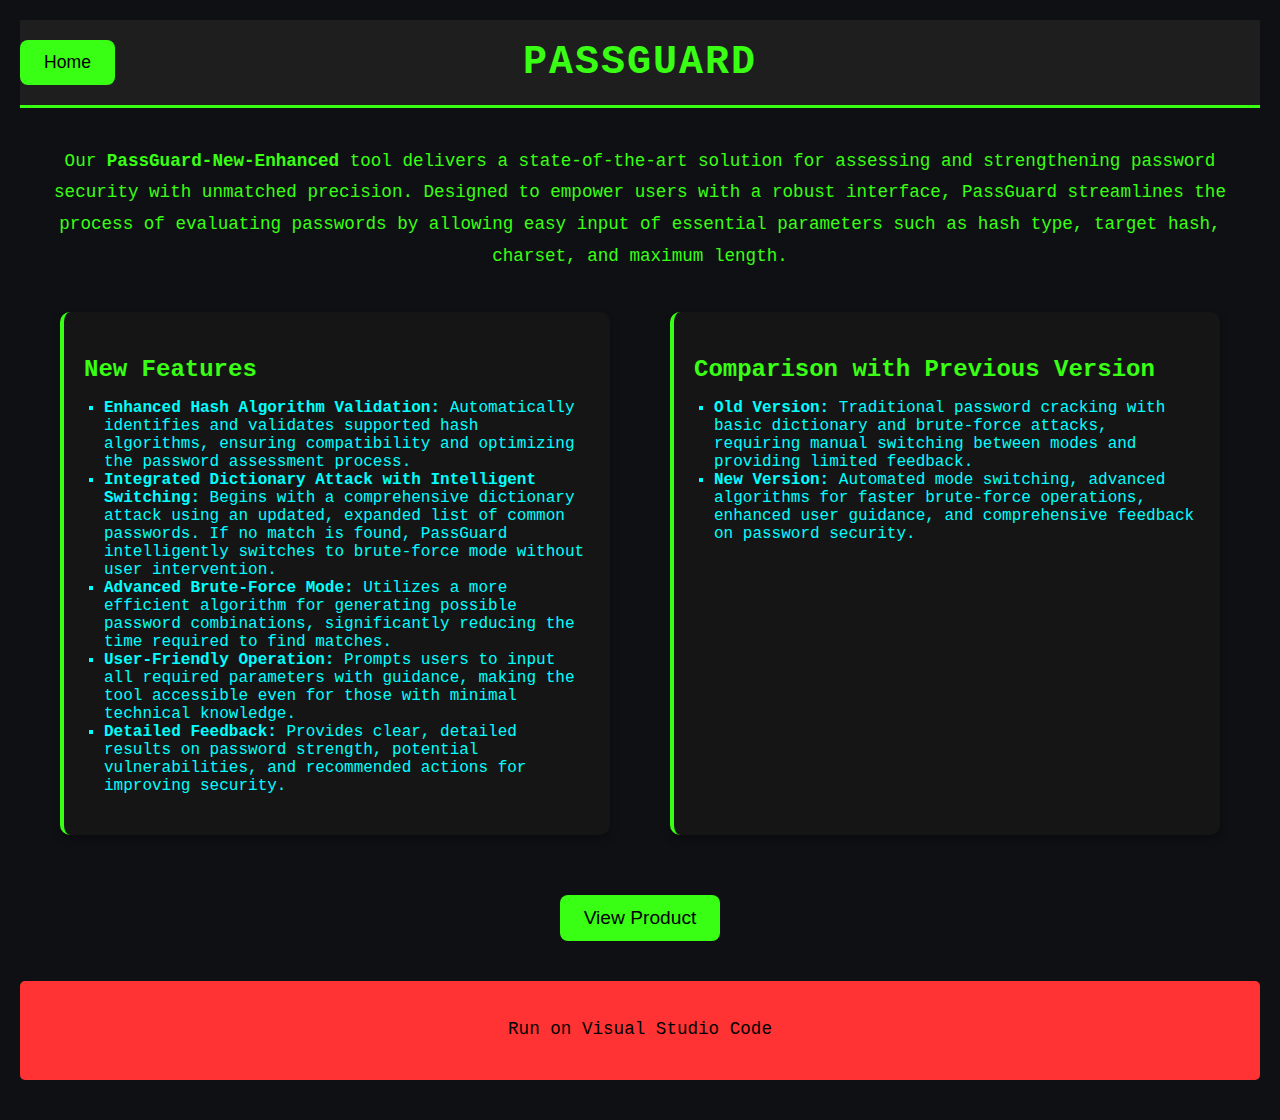
<file: passgaurd.html>
<!DOCTYPE html>
<html lang="en">
<head>
    <meta charset="UTF-8">
    <meta name="viewport" content="width=device-width, initial-scale=1.0">
    <title>PassGuard - Product Preview</title>
    <style>
        /* General Styling */
        body {
            background-color: #0f1014; /* Kali terminal-style dark background */
            color: #39ff14; /* Neon green text */
            font-family: 'Courier New', monospace;
            margin: 0;
            padding: 20px;
        }

        header {
            background-color: #1e1e1e; /* Slight contrast in header */
            color: #39ff14; /* Neon green text */
            padding: 20px 0;
            text-align: center;
            border-bottom: 3px solid #39ff14; /* Green underline to match theme */
        }

        h1 {
            font-size: 2.5rem;
            margin: 0;
            text-transform: uppercase;
            letter-spacing: 2px;
        }

        section {
            padding: 20px;
            text-align: center;
            max-width: 1200px;
            margin: 0 auto;
        }

        p {
            line-height: 1.8;
            margin-bottom: 20px;
            font-size: 1.1rem;
        }

        ul {
            margin-bottom: 20px;
            list-style-type: square;
            color: #00ffff; /* Cyan for list items */
            text-align: left;
            padding-left: 20px;
        }

        /* Flexbox for card layout */
        .features-container, .comparison-container {
            display: flex;
            flex-wrap: wrap;
            justify-content: center;
            gap: 20px;
            margin: 20px 0;
        }

        .card {
            background-color: #151515;
            border-left: 4px solid #39ff14;
            padding: 20px;
            border-radius: 10px;
            box-shadow: 0 4px 8px rgba(0, 0, 0, 0.3);
            flex: 1 1 calc(45% - 40px); /* Adjust for responsive */
            margin: 20px;
            text-align: left;
        }

        .card h3 {
            color: #39ff14;
            font-size: 1.5rem;
            margin-bottom: 10px;
        }

        .card p, .card ul {
            font-size: 1rem;
            color: #00ffff;
        }

        button {
            background-color: #39ff14; /* Neon green button */
            color: #000000; /* Black text */
            padding: 12px 24px;
            border: none;
            cursor: pointer;
            font-size: 1.2rem;
            border-radius: 8px;
            margin: 20px 0;
            transition: background-color 0.3s, color 0.3s;
        }

        button:hover {
            background-color: #00ffff; /* Cyan hover */
            color: #000000; /* Black text on hover */
        }

        button a {
            color: inherit;
            text-decoration: none;
        }

        .disclaimer {
            background-color: #ff3333; /* Red disclaimer background */
            color: #000000; /* Black text */
            padding: 15px;
            border-radius: 5px;
            text-align: center;
            margin-bottom: 20px;
            font-size: 1rem;
        }

        .home-button {
            background-color: #39ff14; /* Neon green button */
            color: #000000; /* Black text */
            padding: 12px 24px;
            border: none;
            cursor: pointer;
            position: fixed; /* Fixed home button */
            top: 20px;
            left: 20px;
            font-size: 1.1rem;
            border-radius: 8px;
            transition: background-color 0.3s, color 0.3s;
        }

        .home-button:hover {
            background-color: #ff0000; /* Red on hover */
            color: #ffffff;
        }

        .home-button a {
            color: inherit;
            text-decoration: none;
        }

        /* Media Queries for Responsiveness */
        @media (max-width: 768px) {
            body {
                padding: 10px;
            }
            h1 {
                font-size: 2rem;
            }
            .card {
                flex: 1 1 calc(100% - 40px); /* One card per row on smaller screens */
            }
            button, .home-button {
                padding: 10px 18px;
                font-size: 1rem;
            }
        }

        @media (max-width: 480px) {
            h1 {
                font-size: 1.7rem;
            }
            p {
                font-size: 0.9rem;
            }
            button, .home-button {
                padding: 8px 14px;
                font-size: 0.9rem;
            }
        }

        /* Hover Effects */
        .card:hover {
            background-color: #1c1c1c;
            transition: 0.3s;
            transform: scale(1.02);
        }
    </style>
</head>
<body>
    <header>
        <h1>PassGuard</h1>
    </header>

    <section>
        <p>Our <strong>PassGuard-New-Enhanced</strong> tool delivers a state-of-the-art solution for assessing and strengthening password security with unmatched precision. Designed to empower users with a robust interface, PassGuard streamlines the process of evaluating passwords by allowing easy input of essential parameters such as hash type, target hash, charset, and maximum length.</p>

        <div class="features-container">
            <div class="card">
                <h3>New Features</h3>
                <ul>
                    <li><strong>Enhanced Hash Algorithm Validation:</strong> Automatically identifies and validates supported hash algorithms, ensuring compatibility and optimizing the password assessment process.</li>
                    <li><strong>Integrated Dictionary Attack with Intelligent Switching:</strong> Begins with a comprehensive dictionary attack using an updated, expanded list of common passwords. If no match is found, PassGuard intelligently switches to brute-force mode without user intervention.</li>
                    <li><strong>Advanced Brute-Force Mode:</strong> Utilizes a more efficient algorithm for generating possible password combinations, significantly reducing the time required to find matches.</li>
                    <li><strong>User-Friendly Operation:</strong> Prompts users to input all required parameters with guidance, making the tool accessible even for those with minimal technical knowledge.</li>
                    <li><strong>Detailed Feedback:</strong> Provides clear, detailed results on password strength, potential vulnerabilities, and recommended actions for improving security.</li>
                </ul>
            </div>

            <div class="card">
                <h3>Comparison with Previous Version</h3>
                <ul>
                    <li><strong>Old Version:</strong> Traditional password cracking with basic dictionary and brute-force attacks, requiring manual switching between modes and providing limited feedback.</li>
                    <li><strong>New Version:</strong> Automated mode switching, advanced algorithms for faster brute-force operations, enhanced user guidance, and comprehensive feedback on password security.</li>
                </ul>
            </div>
        </div>

        <button><a href="passgaurdproddesc.html">View Product</a></button>
    </section>

    <div class="disclaimer">
        <p>Run on Visual Studio Code</p>
    </div>

    <button class="home-button"><a href="index.html">Home</a></button>
</body>
</html>
</file>
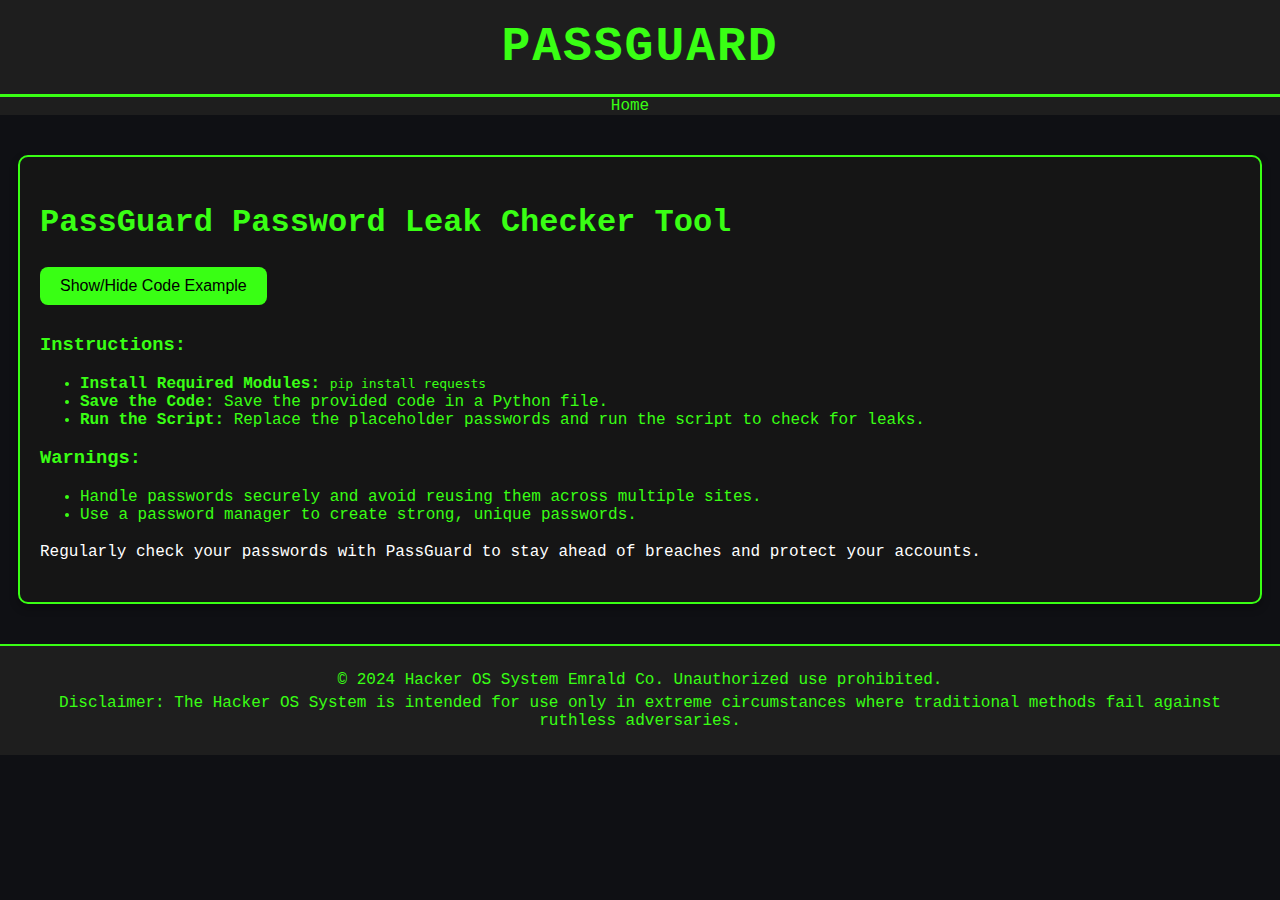
<file: passgaurdproddesc.html>
<!DOCTYPE html>
<html lang="en">
<head>
    <meta charset="UTF-8">
    <meta name="viewport" content="width=device-width, initial-scale=1.0">
    <title>PassGuard - Products</title>
    <style>
        /* General Styling */
        body {
            background-color: #0f1014; /* Dark background */
            color: #39ff14; /* Neon green text */
            font-family: 'Courier New', monospace;
            margin: 0;
            padding: 0;
        }

        header {
            background-color: #1e1e1e;
            color: #39ff14;
            padding: 20px 0;
            text-align: center;
            border-bottom: 3px solid #39ff14;
        }

        h1 {
            font-size: 3rem;
            margin: 0;
            text-transform: uppercase;
            letter-spacing: 2px;
        }

        nav ul {
            list-style-type: none;
            padding: 0;
            margin: 0;
            text-align: center;
            background-color: #1e1e1e;
        }

        nav ul li {
            display: inline;
            margin-right: 20px;
        }

        nav ul li a {
            color: #39ff14;
            text-decoration: none;
            transition: color 0.3s ease;
        }

        nav ul li a:hover {
            color: #ff0000;
        }

        /* Layout for content cards */
        .product {
            max-width: 1200px;
            margin: 40px auto;
            padding: 20px;
            background-color: #151515;
            border: 2px solid #39ff14;
            border-radius: 10px;
            box-shadow: 0 4px 8px rgba(0, 0, 0, 0.3);
        }

        .product h2 {
            color: #39ff14;
            font-size: 2rem;
        }

        .product p {
            color: #ffffff;
            line-height: 1.6;
        }

        .code-container {
            background-color: #111111;
            padding: 20px;
            border-radius: 8px;
            margin: 20px 0;
            box-shadow: 0 4px 8px rgba(0, 0, 0, 0.3);
            position: relative;
            display: none; /* Initially hidden */
        }

        .code-container.active {
            display: block;
        }

        .code-container pre {
            white-space: pre-wrap;
            color: #00ffff; /* Cyan for code */
            margin: 0;
        }

        .copy-button {
            position: absolute;
            top: 10px;
            right: 10px;
            background-color: #39ff14;
            color: #000000;
            border: none;
            padding: 5px 10px;
            border-radius: 3px;
            cursor: pointer;
            font-size: 14px;
        }

        .copy-button:hover {
            background-color: #ff0000;
            color: #ffffff;
        }

        .toggle-button {
            background-color: #39ff14;
            color: #000000;
            border: none;
            padding: 10px 20px;
            font-size: 16px;
            border-radius: 8px;
            cursor: pointer;
            margin-bottom: 10px;
            transition: background-color 0.3s ease;
        }

        .toggle-button:hover {
            background-color: #00ffff;
        }

        footer {
            background-color: #1e1e1e;
            color: #39ff14;
            text-align: center;
            padding: 20px;
            border-top: 2px solid #39ff14;
        }

        footer p {
            margin: 5px 0;
        }

        /* Responsive Adjustments */
        @media (max-width: 768px) {
            h1 {
                font-size: 2.5rem;
            }

            .product h2 {
                font-size: 1.7rem;
            }

            .copy-button {
                font-size: 12px;
            }

            .toggle-button {
                font-size: 14px;
            }
        }

        @media (max-width: 480px) {
            h1 {
                font-size: 2rem;
            }

            .product h2 {
                font-size: 1.5rem;
            }

            .copy-button {
                font-size: 10px;
            }

            .toggle-button {
                font-size: 12px;
            }
        }
    </style>
</head>
<body>
    <header>
        <h1>PassGuard</h1>
    </header>

    <nav>
        <ul>
            <li><a href="index.html">Home</a></li>
        </ul>
    </nav>

    <div class="product">
        <h2>PassGuard Password Leak Checker Tool</h2>

        <button class="toggle-button" onclick="toggleCode('code1')">Show/Hide Code Example</button>
        <div id="code1" class="code-container">
            <pre><code id="secure-chat-code">
import hashlib
import requests

# Function to check if a password has been leaked
def check_password_leak(password):
    # Hash the password using SHA-1
    sha1_password = hashlib.sha1(password.encode('utf-8')).hexdigest().upper()

    # The first 5 characters of the hash (for k-anonymity)
    prefix = sha1_password[:5]

    # The rest of the hash
    suffix = sha1_password[5:]

    # Query the Have I Been Pwned API with the first 5 characters
    url = f'https://api.pwnedpasswords.com/range/{prefix}'
    response = requests.get(url)

    # Check if the request was successful
    if response.status_code == 200:
        # Check if the suffix is in the response
        hashes = (line.split(':') for line in response.text.splitlines())
        for h, count in hashes:
            if h == suffix:
                return True, count
        return False, 0
    else:
        raise Exception(f"Failed to connect to API: {response.status_code}")

# Example usage
if __name__ == "__main__":
    passwords = ["password1", "password2", "password3"]
    results = check_multiple_passwords(passwords)
    for password, (leaked, count) in results.items():
        if leaked:
            print(f"Password '{password}' has been leaked {count} times.")
        else:
            print(f"Password '{password}' is safe (not found in known breaches).")
            </code></pre>
            <button class="copy-button" onclick="copyCode('secure-chat-code')">Copy</button>
        </div>

        <h3>Instructions:</h3>
        <ul>
            <li><strong>Install Required Modules:</strong> <code>pip install requests</code></li>
            <li><strong>Save the Code:</strong> Save the provided code in a Python file.</li>
            <li><strong>Run the Script:</strong> Replace the placeholder passwords and run the script to check for leaks.</li>
        </ul>

        <h3>Warnings:</h3>
        <ul>
            <li>Handle passwords securely and avoid reusing them across multiple sites.</li>
            <li>Use a password manager to create strong, unique passwords.</li>
        </ul>

        <p>Regularly check your passwords with PassGuard to stay ahead of breaches and protect your accounts.</p>
    </div>

    <footer>
        <p>&copy; 2024 Hacker OS System Emrald Co. Unauthorized use prohibited.</p>
        <p>Disclaimer: The Hacker OS System is intended for use only in extreme circumstances where traditional methods fail against ruthless adversaries.</p>
    </footer>

    <script>
        function toggleCode(id) {
            const codeContainer = document.getElementById(id);
            codeContainer.classList.toggle('active');
        }

        function copyCode(id) {
            var codeElement = document.getElementById(id);
            var range = document.createRange();
            range.selectNode(codeElement);
            window.getSelection().removeAllRanges();
            window.getSelection().addRange(range);
            document.execCommand("copy");
            window.getSelection().removeAllRanges();
            alert("Code copied!");
        }
    </script>
</body>
</html>
</file>
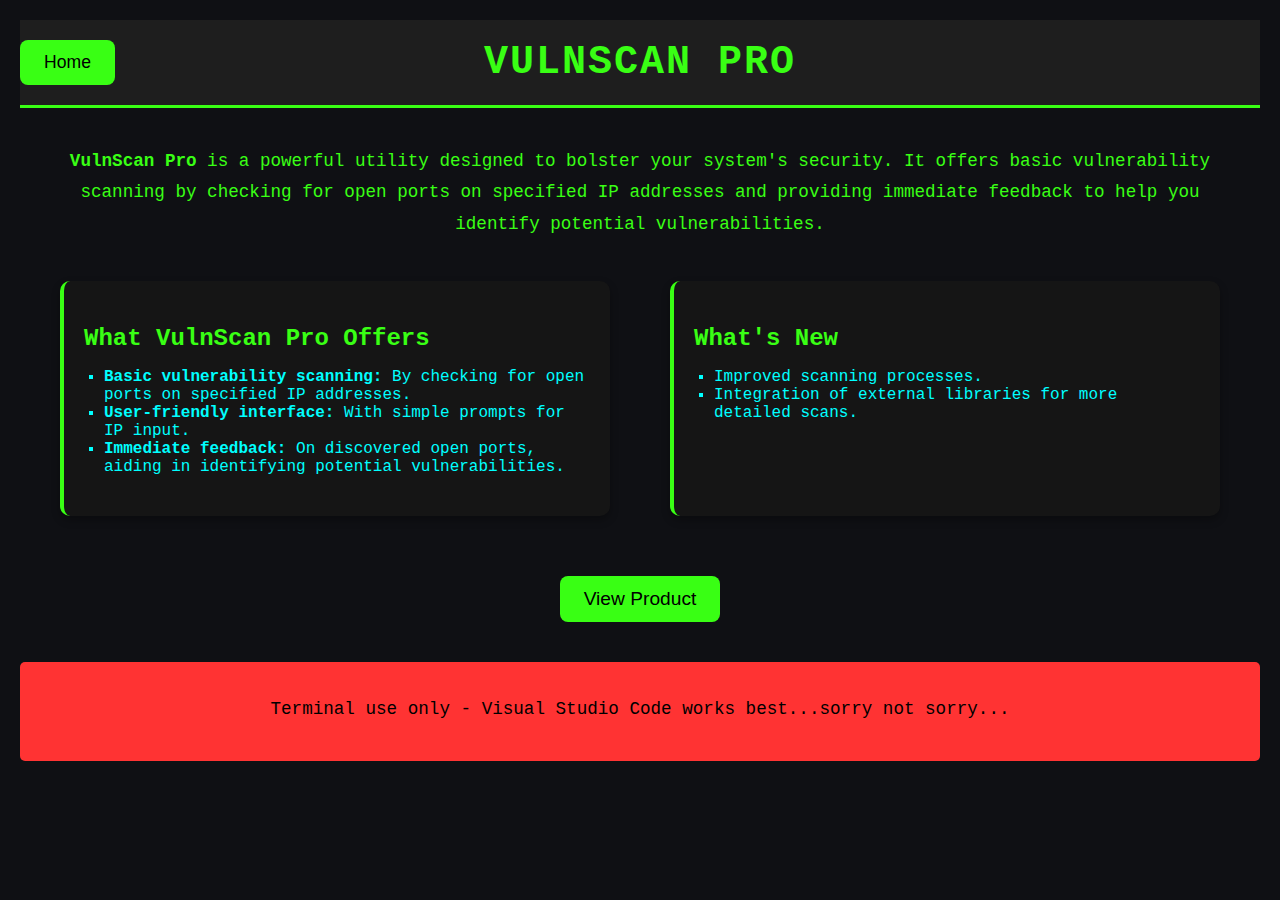
<file: vulscanpro.html>
<!DOCTYPE html>
<html lang="en">
<head>
    <meta charset="UTF-8">
    <meta name="viewport" content="width=device-width, initial-scale=1.0">
    <title>VulnScan Pro - Product Preview</title>
    <style>
        /* General Styling */
        body {
            background-color: #0f1014; /* Dark hacker-style background */
            color: #39ff14; /* Neon green text */
            font-family: 'Courier New', monospace;
            margin: 0;
            padding: 20px;
        }

        header {
            background-color: #1e1e1e; /* Slight contrast in header */
            color: #39ff14;
            padding: 20px 0;
            text-align: center;
            border-bottom: 3px solid #39ff14; /* Green underline to match theme */
        }

        h1 {
            font-size: 2.5rem;
            margin: 0;
            text-transform: uppercase;
            letter-spacing: 2px;
        }

        section {
            padding: 20px;
            text-align: center;
            max-width: 1200px;
            margin: 0 auto;
        }

        p {
            line-height: 1.8;
            margin-bottom: 20px;
            font-size: 1.1rem;
        }

        ul {
            margin-bottom: 20px;
            list-style-type: square;
            color: #00ffff; /* Cyan for list items */
            text-align: left;
            padding-left: 20px;
        }

        /* Flexbox for card layout */
        .features-container, .comparison-container {
            display: flex;
            flex-wrap: wrap;
            justify-content: center;
            gap: 20px;
            margin: 20px 0;
        }

        .card {
            background-color: #151515;
            border-left: 4px solid #39ff14;
            padding: 20px;
            border-radius: 10px;
            box-shadow: 0 4px 8px rgba(0, 0, 0, 0.3);
            flex: 1 1 calc(45% - 40px); /* Adjust for responsive */
            margin: 20px;
            text-align: left;
        }

        .card h3 {
            color: #39ff14;
            font-size: 1.5rem;
            margin-bottom: 10px;
        }

        .card p, .card ul {
            font-size: 1rem;
            color: #00ffff;
        }

        button {
            background-color: #39ff14; /* Neon green button */
            color: #000000; /* Black text */
            padding: 12px 24px;
            border: none;
            cursor: pointer;
            font-size: 1.2rem;
            border-radius: 8px;
            margin: 20px 0;
            transition: background-color 0.3s, color 0.3s;
        }

        button:hover {
            background-color: #00ffff; /* Cyan hover */
            color: #000000; /* Black text on hover */
        }

        button a {
            color: inherit;
            text-decoration: none;
        }

        .disclaimer {
            background-color: #ff3333; /* Red disclaimer background */
            color: #000000;
            padding: 15px;
            border-radius: 5px;
            text-align: center;
            margin-bottom: 20px;
            font-size: 1rem;
        }

        .home-button {
            background-color: #39ff14; /* Neon green button */
            color: #000000;
            padding: 12px 24px;
            border: none;
            cursor: pointer;
            position: fixed; /* Fixed home button */
            top: 20px;
            left: 20px;
            font-size: 1.1rem;
            border-radius: 8px;
            transition: background-color 0.3s, color 0.3s;
        }

        .home-button:hover {
            background-color: #ff0000; /* Red on hover */
            color: #ffffff;
        }

        .home-button a {
            color: inherit;
            text-decoration: none;
        }

        /* Responsive Adjustments */
        @media (max-width: 768px) {
            body {
                padding: 10px;
            }
            h1 {
                font-size: 2rem;
            }
            .card {
                flex: 1 1 calc(100% - 40px); /* One card per row on smaller screens */
            }
            button, .home-button {
                padding: 10px 18px;
                font-size: 1rem;
            }
        }

        @media (max-width: 480px) {
            h1 {
                font-size: 1.7rem;
            }
            p {
                font-size: 0.9rem;
            }
            button, .home-button {
                padding: 8px 14px;
                font-size: 0.9rem;
            }
        }

        /* Hover Effects */
        .card:hover {
            background-color: #1c1c1c;
            transition: 0.3s;
            transform: scale(1.02);
        }
    </style>
</head>
<body>
    <header>
        <h1>VulnScan Pro</h1>
    </header>

    <section>
        <p><strong>VulnScan Pro</strong> is a powerful utility designed to bolster your system's security. It offers basic vulnerability scanning by checking for open ports on specified IP addresses and providing immediate feedback to help you identify potential vulnerabilities.</p>

        <div class="features-container">
            <div class="card">
                <h3>What VulnScan Pro Offers</h3>
                <ul>
                    <li><strong>Basic vulnerability scanning:</strong> By checking for open ports on specified IP addresses.</li>
                    <li><strong>User-friendly interface:</strong> With simple prompts for IP input.</li>
                    <li><strong>Immediate feedback:</strong> On discovered open ports, aiding in identifying potential vulnerabilities.</li>
                </ul>
            </div>

            <div class="card">
                <h3>What's New</h3>
                <ul>
                    <li>Improved scanning processes.</li>
                    <li>Integration of external libraries for more detailed scans.</li>
                </ul>
            </div>
        </div>

        <button><a href="vulscanproprddesc.html">View Product</a></button>
    </section>

    <div class="disclaimer">
        <p>Terminal use only - Visual Studio Code works best...sorry not sorry...</p>
    </div>

    <button class="home-button"><a href="index.html">Home</a></button>
</body>
</html>
</file>
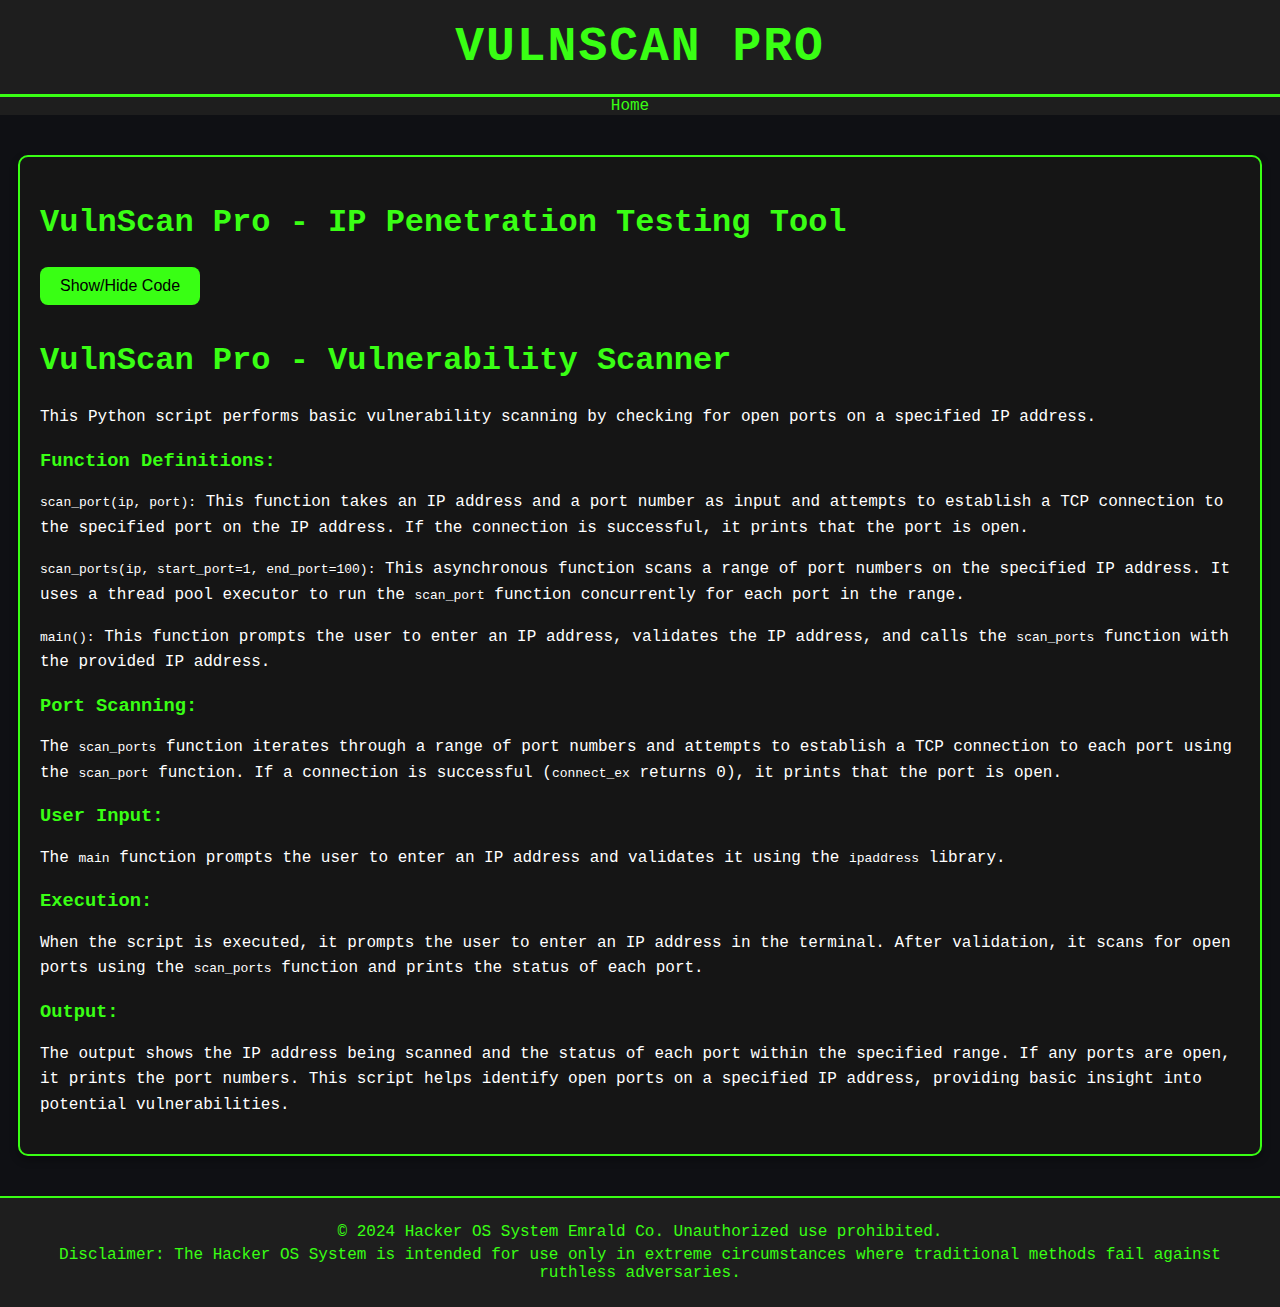
<file: vulscanproprddesc.html>
<!DOCTYPE html>
<html lang="en">
<head>
    <meta charset="UTF-8">
    <meta name="viewport" content="width=device-width, initial-scale=1.0">
    <title>VulnScan Pro - Products</title>
    <style>
        /* General Styling */
        body {
            background-color: #0f1014; /* Dark background */
            color: #39ff14; /* Neon green text */
            font-family: 'Courier New', monospace;
            margin: 0;
            padding: 0;
        }

        header {
            background-color: #1e1e1e;
            color: #39ff14;
            padding: 20px 0;
            text-align: center;
            border-bottom: 3px solid #39ff14;
        }

        h1 {
            font-size: 3rem;
            margin: 0;
            text-transform: uppercase;
            letter-spacing: 2px;
        }

        nav ul {
            list-style-type: none;
            padding: 0;
            margin: 0;
            text-align: center;
            background-color: #1e1e1e;
        }

        nav ul li {
            display: inline;
            margin-right: 20px;
        }

        nav ul li a {
            color: #39ff14;
            text-decoration: none;
            transition: color 0.3s ease;
        }

        nav ul li a:hover {
            color: #ff0000;
        }

        /* Layout for content cards */
        .product {
            max-width: 1200px;
            margin: 40px auto;
            padding: 20px;
            background-color: #151515;
            border: 2px solid #39ff14;
            border-radius: 10px;
            box-shadow: 0 4px 8px rgba(0, 0, 0, 0.3);
        }

        .product h2 {
            color: #39ff14;
            font-size: 2rem;
        }

        .product p {
            color: #ffffff;
            line-height: 1.6;
        }

        .code-container {
            background-color: #111111;
            padding: 20px;
            border-radius: 8px;
            margin: 20px 0;
            box-shadow: 0 4px 8px rgba(0, 0, 0, 0.3);
            position: relative;
            display: none; /* Initially hidden */
        }

        .code-container.active {
            display: block;
        }

        .code-container pre {
            white-space: pre-wrap;
            color: #00ffff; /* Cyan for code */
            margin: 0;
        }

        .copy-button {
            position: absolute;
            top: 10px;
            right: 10px;
            background-color: #39ff14;
            color: #000000;
            border: none;
            padding: 5px 10px;
            border-radius: 3px;
            cursor: pointer;
            font-size: 14px;
        }

        .copy-button:hover {
            background-color: #ff0000;
            color: #ffffff;
        }

        .toggle-button {
            background-color: #39ff14;
            color: #000000;
            border: none;
            padding: 10px 20px;
            font-size: 16px;
            border-radius: 8px;
            cursor: pointer;
            margin-bottom: 10px;
            transition: background-color 0.3s ease;
        }

        .toggle-button:hover {
            background-color: #00ffff;
        }

        footer {
            background-color: #1e1e1e;
            color: #39ff14;
            text-align: center;
            padding: 20px;
            border-top: 2px solid #39ff14;
        }

        footer p {
            margin: 5px 0;
        }

        /* Responsive Adjustments */
        @media (max-width: 768px) {
            h1 {
                font-size: 2.5rem;
            }

            .product h2 {
                font-size: 1.7rem;
            }

            .copy-button {
                font-size: 12px;
            }

            .toggle-button {
                font-size: 14px;
            }
        }

        @media (max-width: 480px) {
            h1 {
                font-size: 2rem;
            }

            .product h2 {
                font-size: 1.5rem;
            }

            .copy-button {
                font-size: 10px;
            }

            .toggle-button {
                font-size: 12px;
            }
        }
    </style>
</head>
<body>
    <header>
        <h1>VulnScan Pro</h1>
    </header>

    <nav>
        <ul>
            <li><a href="index.html">Home</a></li>
        </ul>
    </nav>

    <div class="product">
        <h2>VulnScan Pro - IP Penetration Testing Tool</h2>

        <button class="toggle-button" onclick="toggleCode('code1')">Show/Hide Code</button>
        <div id="code1" class="code-container">
            <pre><code id="secure-chat-code-1">
import socket
import ipaddress
import asyncio
import concurrent.futures

def scan_port(ip, port):
    try:
        sock = socket.socket(socket.AF_INET, socket.SOCK_STREAM)
        sock.settimeout(1)  # Adjust time-out for needs
        result = sock.connect_ex((ip, port))
        if result == 0:
            print(f"Port {port} is open")
        sock.close()
    except socket.error as e:
        print(f"Socket error: {e}")
    except TimeoutError:
        print("Timeout error")

async def scan_ports(ip, start_port=1, end_port=100):  # Adjust number of ports
    loop = asyncio.get_running_loop()
    tasks = []
    with concurrent.futures.ThreadPoolExecutor(max_workers=10) as executor:
        for port in range(start_port, end_port + 1):
            task = loop.run_in_executor(executor, scan_port, ip, port)
            tasks.append(task)
        await asyncio.gather(*tasks)

def main():
    ip = input("Enter the IP address to scan: ")

    try:
        ipaddress.ip_address(ip)
    except ValueError:
        print("Invalid IP address")
        return

    print(f"Starting port scan on {ip}...")
    asyncio.run(scan_ports(ip))
    print("Port scan complete!")

if __name__ == "__main__":
    main()
            </code></pre>
            <button class="copy-button" onclick="copyCode('secure-chat-code-1')">Copy</button>
        </div>

        <div class="announcement">
            <h2>VulnScan Pro - Vulnerability Scanner</h2>
            <p>This Python script performs basic vulnerability scanning by checking for open ports on a specified IP address.</p>

            <h3>Function Definitions:</h3>

            <p><code>scan_port(ip, port):</code> This function takes an IP address and a port number as input and attempts to establish a TCP connection to the specified port on the IP address. If the connection is successful, it prints that the port is open.</p>

            <p><code>scan_ports(ip, start_port=1, end_port=100):</code> This asynchronous function scans a range of port numbers on the specified IP address. It uses a thread pool executor to run the <code>scan_port</code> function concurrently for each port in the range.</p>

            <p><code>main():</code> This function prompts the user to enter an IP address, validates the IP address, and calls the <code>scan_ports</code> function with the provided IP address.</p>

            <h3>Port Scanning:</h3>

            <p>The <code>scan_ports</code> function iterates through a range of port numbers and attempts to establish a TCP connection to each port using the <code>scan_port</code> function. If a connection is successful (<code>connect_ex</code> returns 0), it prints that the port is open.</p>

            <h3>User Input:</h3>

            <p>The <code>main</code> function prompts the user to enter an IP address and validates it using the <code>ipaddress</code> library.</p>

            <h3>Execution:</h3>

            <p>When the script is executed, it prompts the user to enter an IP address in the terminal. After validation, it scans for open ports using the <code>scan_ports</code> function and prints the status of each port.</p>

            <h3>Output:</h3>

            <p>The output shows the IP address being scanned and the status of each port within the specified range. If any ports are open, it prints the port numbers. This script helps identify open ports on a specified IP address, providing basic insight into potential vulnerabilities.</p>
        </div>
    </div>

    <footer>
        <p>&copy; 2024 Hacker OS System Emrald Co. Unauthorized use prohibited.</p>
        <p>Disclaimer: The Hacker OS System is intended for use only in extreme circumstances where traditional methods fail against ruthless adversaries.</p>
    </footer>

    <script>
        function toggleCode(id) {
            const codeContainer = document.getElementById(id);
            codeContainer.classList.toggle('active');
        }

        function copyCode(id) {
            var codeElement = document.getElementById(id);
            var range = document.createRange();
            range.selectNode(codeElement);
            window.getSelection().removeAllRanges();
            window.getSelection().addRange(range);
            document.execCommand("copy");
            window.getSelection().removeAllRanges();
            alert("Code copied!");
        }
    </script>
</body>
</html>
</file>
<file: styles.css>
/* General Styling */
body {
    background-color: #0f1014;
    color: #39ff14;
    font-family: 'Courier New', monospace;
    margin: 0;
    padding: 0;
}

header {
    background-color: #1e1e1e;
    padding: 20px;
    text-align: center;
    border-bottom: 3px solid #39ff14;
    width: 100%; /* Make sure the header spans the full width */
    box-sizing: border-box; /* Include padding in the element's width/height */
    position: relative; /* Make the header static at the top, not sticky or fixed */
}

header h1 {
    color: #39ff14;
    font-size: 28px;
    text-transform: uppercase;
    margin: 0;
}

nav {
    margin-top: 10px;
}

nav a {
    color: #39ff14;
    margin: 0 10px;
    text-decoration: none;
    font-size: 18px;
}

nav a:hover {
    color: #00ffff;
    text-decoration: underline;
}

main {
    padding-top: 20px; /* Adjusted padding to ensure content stays below the header */
    padding-left: 40px;
    padding-right: 40px;
    text-align: center;
}

.intro {
    font-size: 18px;
    color: #00ffff;
    margin-bottom: 30px;
}

.section-title {
    color: #39ff14;
    font-size: 24px;
    margin: 30px 0 10px 0;
    border-bottom: 2px solid #39ff14;
    padding-bottom: 5px;
}

.tool {
    margin: 20px 0;
    background-color: #151515;
    padding: 20px;
    border-left: 4px solid #39ff14;
    text-align: left;
}

.tool h3 {
    color: #39ff14;
    font-size: 20px;
    margin-bottom: 10px;
}

.tool p {
    margin: 10px 0;
    font-size: 16px;
    color: #00ffff;
}

.tool ul {
    list-style-type: square;
    color: #39ff14;
    margin-left: 20px;
}

.footer {
    background-color: #1e1e1e;
    padding: 20px;
    text-align: center;
    border-top: 3px solid #39ff14;
}

.footer p {
    color: #39ff14;
}

.footer a {
    color: #00ffff;
    margin: 0 10px;
    text-decoration: none;
}

.footer a:hover {
    color: #39ff14;
    text-decoration: underline;
}

.coming-soon {
    font-size: 18px;
    color: #39ff14;
    margin-top: 40px;
}

.disclaimer {
    font-size: 14px;
    color: #ff3333;
    margin-top: 20px;
}

/* Responsive Design */
@media screen and (max-width: 1200px) {
    body {
        font-size: 16px;
    }

    header h1 {
        font-size: 24px;
    }

    nav a {
        font-size: 16px;
    }

    main {
        padding-top: 20px;
        padding-left: 30px;
        padding-right: 30px;
    }

    .section-title {
        font-size: 22px;
    }

    .tool h3 {
        font-size: 18px;
    }
}

@media screen and (max-width: 768px) {
    body {
        font-size: 14px;
    }

    header h1 {
        font-size: 20px;
    }

    nav a {
        display: block;
        margin: 5px 0;
        font-size: 16px;
    }

    main {
        padding-top: 20px;
        padding-left: 20px;
        padding-right: 20px;
    }

    .section-title {
        font-size: 20px;
    }

    .tool h3 {
        font-size: 16px;
    }

    .tool {
        padding: 15px;
    }
}

@media screen and (max-width: 480px) {
    body {
        font-size: 12px;
    }

    header h1 {
        font-size: 18px;
    }

    main {
        padding-top: 20px;
        padding-left: 15px;
        padding-right: 15px;
    }

    nav a {
        font-size: 14px;
        margin: 5px 0;
    }

    .tool {
        padding: 10px;
    }

    .section-title {
        font-size: 18px;
    }

    .tool h3 {
        font-size: 14px;
    }
}

@media screen and (max-width: 320px) {
    body {
        font-size: 10px;
    }

    header h1 {
        font-size: 16px;
    }

    main {
        padding-top: 20px;
        padding-left: 10px;
        padding-right: 10px;
    }

    nav a {
        font-size: 12px;
        margin: 3px 0;
    }

    .tool {
        padding: 8px;
    }

    .section-title {
        font-size: 16px;
    }

    .tool h3 {
        font-size: 12px;
    }

    .tool p {
        font-size: 14px;
    }
}
</file>
